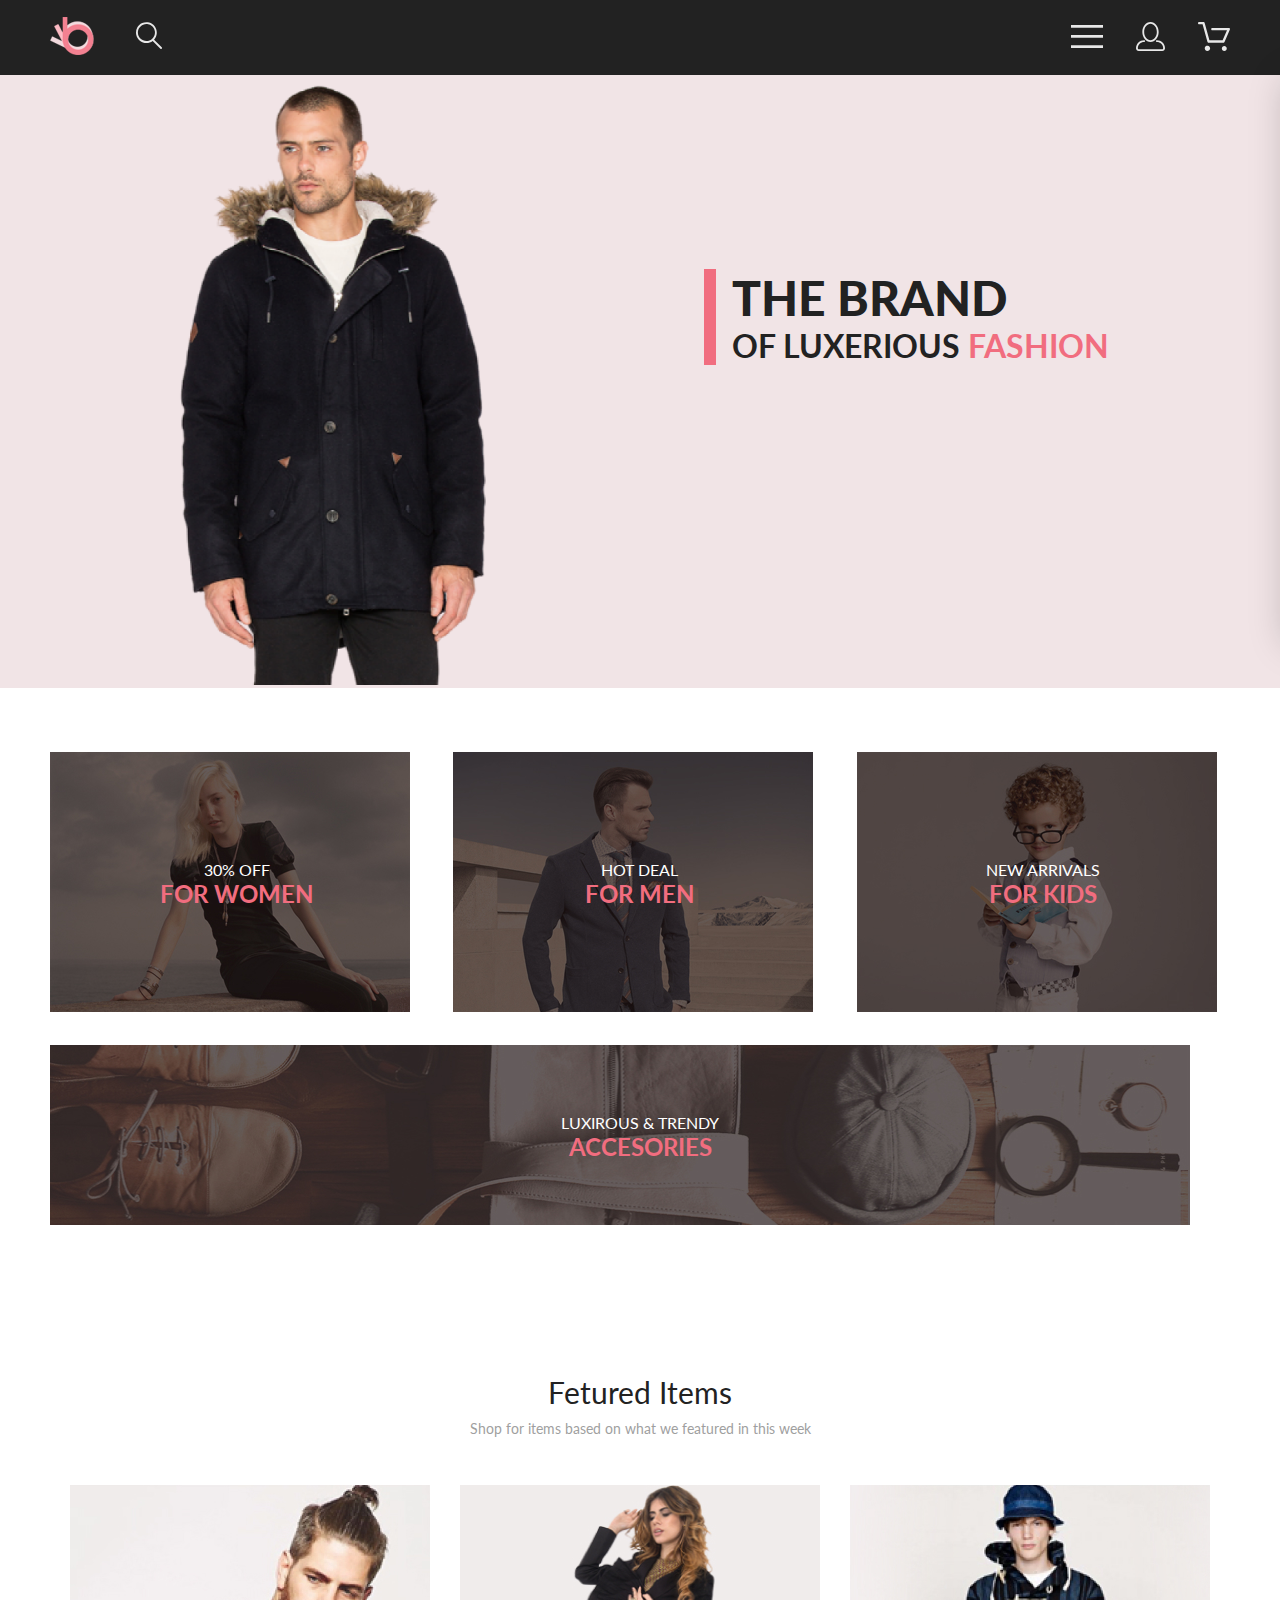
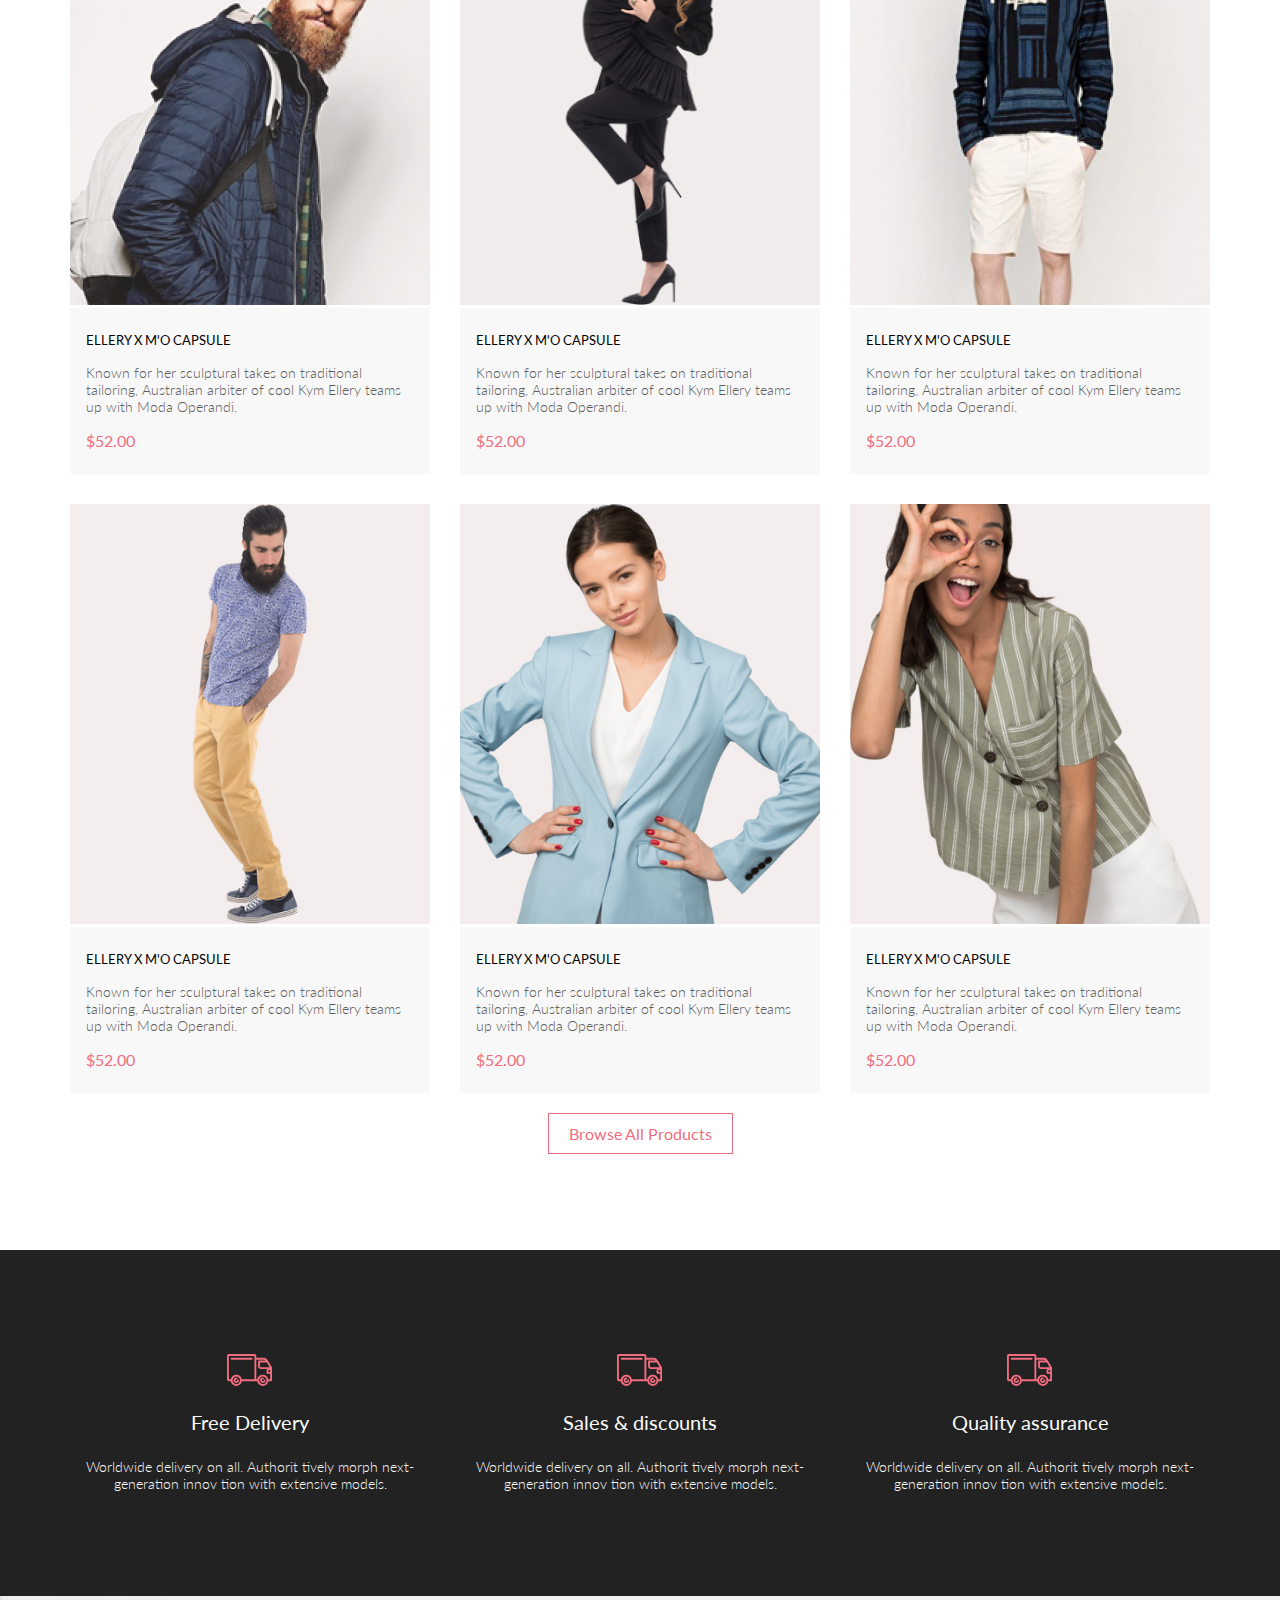
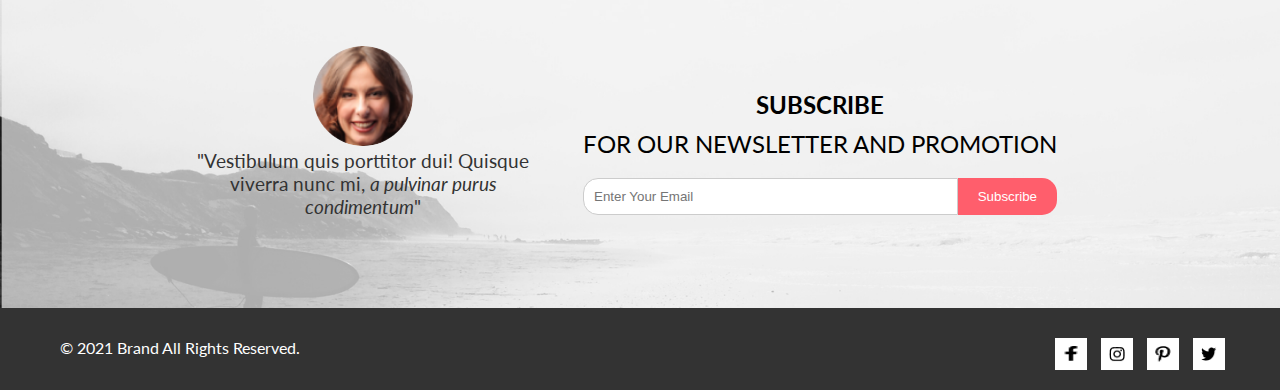
<file: index.html>
<!DOCTYPE html>
<html lang="en">

<head>
    <link rel="preconnect" href="https://fonts.googleapis.com">
    <link rel="preconnect" href="https://fonts.gstatic.com" crossorigin>
    <link href="https://fonts.googleapis.com/css2?family=Lato:wght@300;400;700;900&display=swap" rel="stylesheet">
    <meta charset="UTF-8">
    <meta http-equiv="X-UA-Compatible" content="IE=edge">
    <meta name="viewport" content="width=device-width, initial-scale=1.0">
    <title>Main</title>
    <link rel="stylesheet" href="style.css">
</head>

<body>
    <div class="top">
        <header class="header center">
            <div class="header__left">
                <a href="index.html"><img src="img/logo.png" alt="logo"></a>
                <a href="#"><img src="img/search.svg" alt="search"></a>
            </div>
            <nav class="header__right">
                <label for="header__check"><img src="img/menu.svg" alt="menu"></label>
                <a class="header__link-site" href="registration.html"><img src="img/reg.svg" alt="reg"></a>
                <a class="header__link-site" href="registration.html"><img src="img/cart.svg" alt="cart"></a>
            </nav>
            <input class="header__checkbox" id="header__check" type="checkbox">
            <div class="mobile-menu">
                <h3 class="mobile-menu__heading">MENU</h3>
                <div class="mobile-menu__box">
                    <div class="mobile-menu__item">
                        <a href="catalog.html" class="mobile-menu__title">MAN</a>
                        <ul class="mobile-menu__list">
                            <li><a class="mobile-menu__link" href="#">Accessories</a></li>
                            <li><a class="mobile-menu__link" href="#">Bags</a></li>
                            <li><a class="mobile-menu__link" href="#">Denim</a></li>
                            <li><a class="mobile-menu__link" href="#">T-Shirts</a></li>
                        </ul>
                    </div>
                    <div class="mobile-menu__item">
                        <a href="catalog.html" class="mobile-menu__title">WOMAN</a>
                        <ul class="mobile-menu__list">
                            <li><a class="mobile-menu__link" href="">Accessories</a></li>
                            <li><a class="mobile-menu__link" href="">Bags</a></li>
                            <li><a class="mobile-menu__link" href="">Denim</a></li>
                            <li><a class="mobile-menu__link" href="">T-Shirts</a></li>
                        </ul>
                    </div>
                    <div class="mobile-menu__item">
                        <a href="catalog.html" class="mobile-menu__title">KIDS</a>
                        <ul class="mobile-menu__list">
                            <li><a class="mobile-menu__link" href="">Accessories</a></li>
                            <li><a class="mobile-menu__link" href="">Bags</a></li>
                            <li><a class="mobile-menu__link" href="">Denim</a></li>
                            <li><a class="mobile-menu__link" href="">T-Shirts</a></li>
                        </ul>
                    </div>
                </div>
            </div>
        </header>
        <section class="promo">
            <div class="promo__img">
                <img src="img/promo.png" alt="photo promo">
            </div>
            <div class="promo__content">
                <div class="promo__info">
                    <h1 class="promo__title">THE BRAND</h1>
                    <h2 class="promo__heading">OF LUXERIOUS <span>FASHION</span></h2>
                </div>
            </div>
        </section>
        <section class="sale center">
            <div class="sale__item">
                <img src="img/si1.jpg" alt="sale image">
                <div class="sale__content">
                    <p class="sale__text">30% OFF</p>
                    <h3 class="sale__heading">FOR WOMEN</h3>
                </div>
            </div>
            <div class="sale__item">
                <img src="img/si2.jpg" alt="sale image">
                <div class="sale__content">
                    <p class="sale__text">HOT DEAL</p>
                    <h3 class="sale__heading">FOR MEN</h3>
                </div>
            </div>
            <div class="sale__item">
                <img src="img/si3.jpg" alt="sale image">
                <div class="sale__content">
                    <p class="sale__text">NEW ARRIVALS</p>
                    <h3 class="sale__heading">FOR KIDS</h3>
                </div>
            </div>
            <div class="sale__item sale__item_big">
                <img src="img/sibig.jpg" alt="sale image">
                <div class="sale__content">
                    <p class="sale__text">LUXIROUS & TRENDY</p>
                    <h3 class="sale__heading">ACCESORIES</h3>
                </div>
            </div>
        </section>
        <section class="product-box center">
            <h2 class="product-box__heading">Fetured Items</h2>
            <p class="product-box__text">Shop for items based on what we featured in this week</p>
            <div class="product-box__content">
                <div class="product">
                    <img class="product__img" src="img/product1.jpg" alt="">
                    <div class="product__content">
                        <a href="product.html" class="product__heading">ELLERY X M'O CAPSULE</a>
                        <p class="product__text">Known for her sculptural takes on traditional tailoring, Australian
                            arbiter
                            of cool Kym Ellery teams up with Moda Operandi.</p>
                        <p class="product__price">$52.00</p>
                    </div>
                    <a href="#" class="product__add">Add to Cart</a>
                </div>
                <div class="product">
                    <img class="product__img" src="img/product2.jpg" alt="">
                    <div class="product__content">
                        <a href="product.html" class="product__heading">ELLERY X M'O CAPSULE</a>
                        <p class="product__text">Known for her sculptural takes on traditional tailoring, Australian
                            arbiter
                            of cool Kym Ellery teams up with Moda Operandi.</p>
                        <p class="product__price">$52.00</p>
                    </div>
                    <a href="#" class="product__add">Add to Cart</a>
                </div>
                <div class="product">
                    <img class="product__img" src="img/product3.jpg" alt="">
                    <div class="product__content">
                        <a href="product.html" class="product__heading">ELLERY X M'O CAPSULE</a>
                        <p class="product__text">Known for her sculptural takes on traditional tailoring, Australian
                            arbiter
                            of cool Kym Ellery teams up with Moda Operandi.</p>
                        <p class="product__price">$52.00</p>
                    </div>
                    <a href="#" class="product__add">Add to Cart</a>
                </div>
                <div class="product">
                    <img class="product__img" src="img/product4.jpg" alt="">
                    <div class="product__content">
                        <a href="product.html" class="product__heading">ELLERY X M'O CAPSULE</a>
                        <p class="product__text">Known for her sculptural takes on traditional tailoring, Australian
                            arbiter
                            of cool Kym Ellery teams up with Moda Operandi.</p>
                        <p class="product__price">$52.00</p>
                    </div>
                    <a href="#" class="product__add">
                        Add to Cart</a>
                </div>
                <div class="product">
                    <img class="product__img" src="img/product5.jpg" alt="">
                    <div class="product__content">
                        <a href="product.html" class="product__heading">ELLERY X M'O CAPSULE</a>
                        <p class="product__text">Known for her sculptural takes on traditional tailoring, Australian
                            arbiter
                            of cool Kym Ellery teams up with Moda Operandi.</p>
                        <p class="product__price">$52.00</p>
                    </div>
                    <a href="#" class="product__add">Add to Cart</a>
                </div>
                <div class="product">
                    <img class="product__img" src="img/product6.jpg" alt="">
                    <div class="product__content">
                        <a href="product.html" class="product__heading">ELLERY X M'O CAPSULE</a>
                        <p class="product__text">Known for her sculptural takes on traditional tailoring, Australian
                            arbiter
                            of cool Kym Ellery teams up with Moda Operandi.</p>
                        <p class="product__price">$52.00</p>
                    </div>
                    <a href="#" class="product__add">Add to Cart</a>
                </div>
            </div>
            <div class="all_product_button">
                <a href="#">Browse All Products</a>
            </div>
        </section>
        <div class="advantages center">
            <article class="advantages__item">
                <img class="advantages__img" src="img/advantages-img.svg" alt="">
                <h3 class="advantages__heading">Free Delivery</h3>
                <p class="advantages__text">
                    Worldwide delivery on all. Authorit tively morph next-generation innov tion with extensive models.
                </p>
            </article>
            <article class="advantages__item">
                <img class="advantages__img" src="img/advantages-img.svg" alt="">
                <h3 class="advantages__heading">Sales & discounts</h3>
                <p class="advantages__text">
                    Worldwide delivery on all. Authorit tively morph next-generation innov tion with extensive models.
                </p>
            </article>
            <article class="advantages__item">
                <img class="advantages__img" src="img/advantages-img.svg" alt="">
                <h3 class="advantages__heading">Quality assurance</h3>
                <p class="advantages__text">
                    Worldwide delivery on all. Authorit tively morph next-generation innov tion with extensive models.
                </p>
            </article>
        </div>
        <div class="sub_container center">
            <div class="testimonial">
                <img src="img/Intersect.png" alt="User Image">
                <p>"Vestibulum quis porttitor dui! Quisque viverra nunc mi, <em>a pulvinar purus condimentum</em>"</p>
            </div>
            <div class="subscribe">
                <h2>SUBSCRIBE</h2>
                <p>FOR OUR NEWSLETTER AND PROMOTION</p>
                <form>
                    <input type="email" placeholder="Enter Your Email">
                    <button type="submit">Subscribe</button>
                </form>
            </div>
        </div>
        <footer class="center">
            <p>© 2021 Brand All Rights Reserved.</p>
            <div class="social-icons">
                <a href="#"><div class="social-icons-container"><img src="img/facebook-f-brands.png" alt="Facebook"/></div></a>
                <a href="#"><div class="social-icons-container twt"><img src="img/instagram-brands.png" alt="Instagram"/></div></a>
                <a href="#"><div class="social-icons-container"><img src="img/pinterest-p-brands.png" alt="Pinterest"/></div></a>
                <a href="#"><div class="social-icons-container"><img src="img/twitter-brands.png" alt="Twitter"/></div></a>
            </div>
        </footer>
    </div>
</body>

</html>
</file>
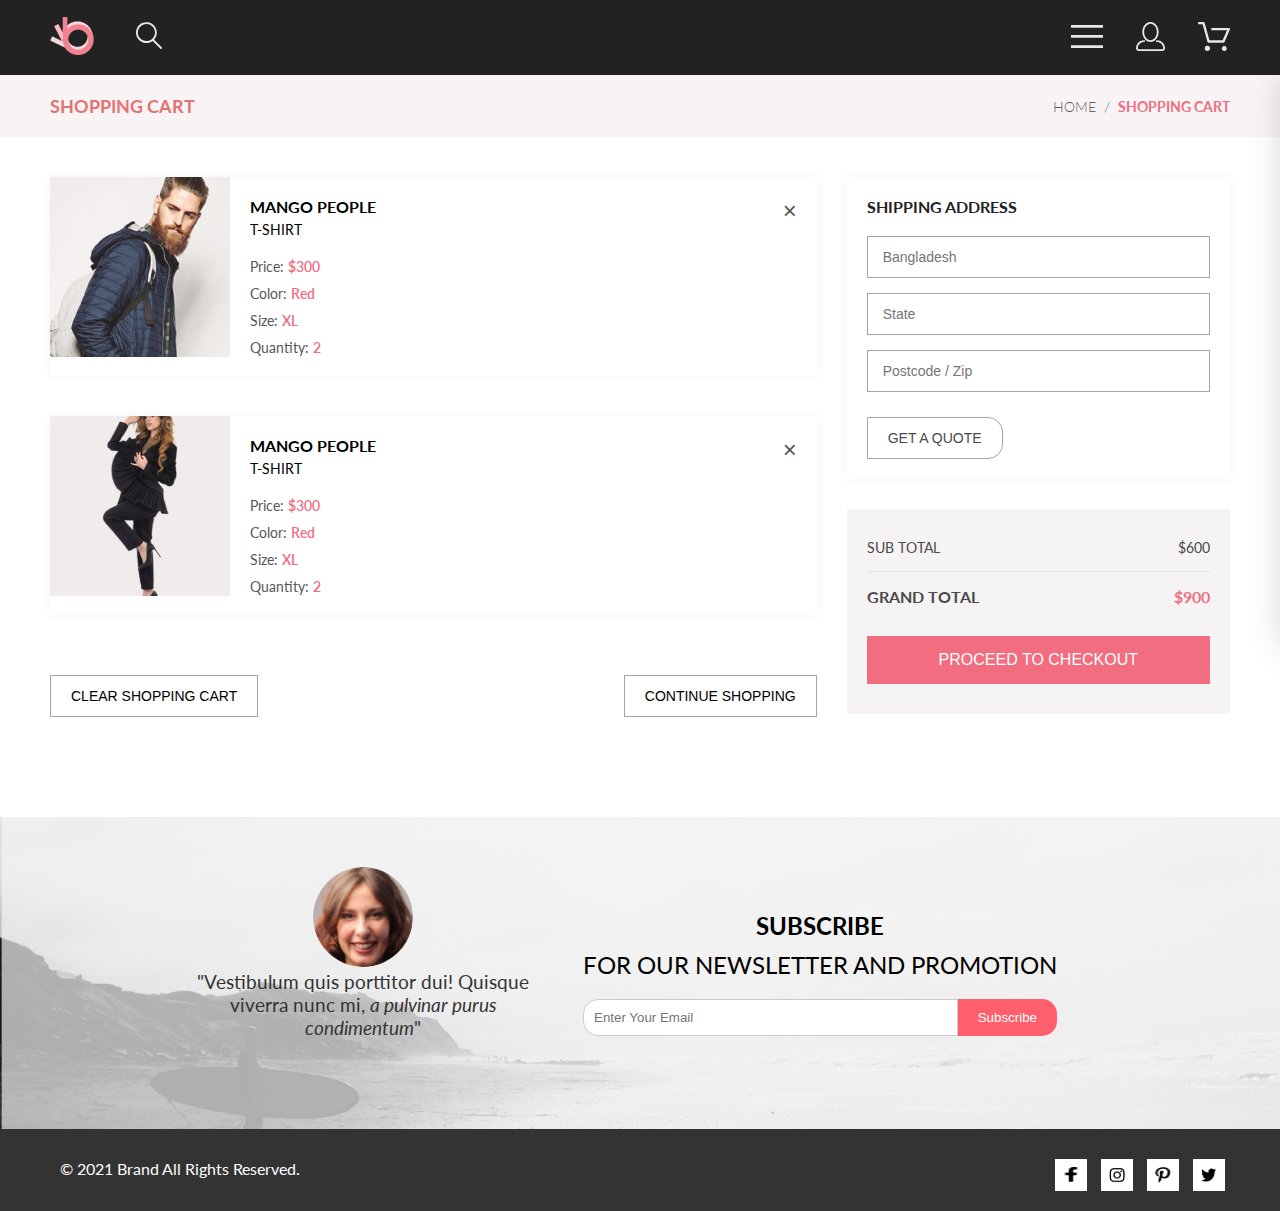
<file: cart.html>
<!DOCTYPE html>
<html lang="en">

<head>
    <link rel="preconnect" href="https://fonts.googleapis.com">
    <link rel="preconnect" href="https://fonts.gstatic.com" crossorigin>
    <link href="https://fonts.googleapis.com/css2?family=Lato:wght@300;400;700;900&display=swap" rel="stylesheet">
    <meta charset="UTF-8">
    <meta http-equiv="X-UA-Compatible" content="IE=edge">
    <meta name="viewport" content="width=device-width, initial-scale=1.0">
    <title>SHOPPING CART</title>
    <link rel="stylesheet" href="style.css">
</head>

<body>
<div class="top">
    <header class="header center">
        <div class="header__left">
            <a href="index.html"><img src="img/logo.png" alt="logo"></a>
            <a href="#"><img src="img/search.svg" alt="search"></a>
        </div>
        <nav class="header__right">
            <label for="header__check"><img src="img/menu.svg" alt="menu"></label>
            <a class="header__link-site" href="registration.html"><img src="img/reg.svg" alt="reg"></a>
            <a class="header__link-site" href="registration.html"><img src="img/cart.svg" alt="cart"></a>
        </nav>
        <input class="header__checkbox" id="header__check" type="checkbox">
        <div class="mobile-menu">
            <h3 class="mobile-menu__heading">MENU</h3>
            <div class="mobile-menu__box">
                <div class="mobile-menu__item">
                    <a href="catalog.html" class="mobile-menu__title">MAN</a>
                    <ul class="mobile-menu__list">
                        <li><a class="mobile-menu__link" href="#">Accessories</a></li>
                        <li><a class="mobile-menu__link" href="#">Bags</a></li>
                        <li><a class="mobile-menu__link" href="#">Denim</a></li>
                        <li><a class="mobile-menu__link" href="#">T-Shirts</a></li>
                    </ul>
                </div>
                <div class="mobile-menu__item">
                    <a href="catalog.html" class="mobile-menu__title">WOMAN</a>
                    <ul class="mobile-menu__list">
                        <li><a class="mobile-menu__link" href="">Accessories</a></li>
                        <li><a class="mobile-menu__link" href="">Bags</a></li>
                        <li><a class="mobile-menu__link" href="">Denim</a></li>
                        <li><a class="mobile-menu__link" href="">T-Shirts</a></li>
                    </ul>
                </div>
                <div class="mobile-menu__item">
                    <a href="catalog.html" class="mobile-menu__title">KIDS</a>
                    <ul class="mobile-menu__list">
                        <li><a class="mobile-menu__link" href="">Accessories</a></li>
                        <li><a class="mobile-menu__link" href="">Bags</a></li>
                        <li><a class="mobile-menu__link" href="">Denim</a></li>
                        <li><a class="mobile-menu__link" href="">T-Shirts</a></li>
                    </ul>
                </div>
            </div>
        </div>
    </header>
    <section class="breadcrumb center">
        <div class="breadcrumb-title">SHOPPING CART</div>
        <div class="breadcrumb__box-link">
            <a href="#" class="breadcrumb__link">HOME</a>
            <a href="#" class="breadcrumb__link">SHOPPING CART</a>
        </div>
    </section>

    <section class="cart-container center">
        <div class="cart-items">
            <div class="cart-item">
                <div class="cart-item-image">
                    <img src="img/product1.jpg" alt="MANGO PEOPLE T-SHIRT">
                </div>
                <div class="cart-item-details">
                    <div class="cart-item-header">
                        <div class="cart-item-title">
                            <h2 class="cart-item-brand">MANGO PEOPLE</h2>
                            <p class="cart-item-name">T-SHIRT</p>
                        </div>
                        <button class="cart-item-remove">×</button>
                    </div>
                    <div class="cart-item-info">
                        <p class="cart-item-price">Price: <span>$300</span></p>
                        <p class="cart-item-color">Color: <span>Red</span></p>
                        <p class="cart-item-size">Size: <span>XL</span></p>
                        <p class="cart-item-quantity">Quantity: <span>2</span></p>
                    </div>
                </div>
            </div>
            <div class="cart-item">
                <div class="cart-item-image">
                    <img src="img/product2.jpg" alt="MANGO PEOPLE T-SHIRT">
                </div>
                <div class="cart-item-details">
                    <div class="cart-item-header">
                        <div class="cart-item-title">
                            <h2 class="cart-item-brand">MANGO PEOPLE</h2>
                            <p class="cart-item-name">T-SHIRT</p>
                        </div>
                        <button class="cart-item-remove">×</button>
                    </div>
                    <div class="cart-item-info">
                        <p class="cart-item-price">Price: <span>$300</span></p>
                        <p class="cart-item-color">Color: <span>Red</span></p>
                        <p class="cart-item-size">Size: <span>XL</span></p>
                        <p class="cart-item-quantity">Quantity: <span>2</span></p>
                    </div>
                </div>
            </div>
            <div class="cart-buttons">
                <button class="cart-clear">CLEAR SHOPPING CART</button>
                <button class="cart-continue">CONTINUE SHOPPING</button>
            </div>
        </div>
        <div class="cart-sidebar">
            <div class="shipping-address">
                <h3>SHIPPING ADDRESS</h3>
                <form>
                    <input type="text" placeholder="Bangladesh">
                    <input type="text" placeholder="State">
                    <input type="text" placeholder="Postcode / Zip">
                    <button type="button" class="get-quote-btn">GET A QUOTE</button>
                </form>
            </div>
            <div class="cart-total-box">
                <div class="subtotal">SUB TOTAL <span>$600</span></div>
                <div class="grand-total">GRAND TOTAL <span>$900</span></div>
                <button class="checkout-btn">PROCEED TO CHECKOUT</button>
            </div>
        </div>
    </section>

    <div class="sub_container center">
        <div class="testimonial">
            <img src="img/Intersect.png" alt="User Image">
            <p>"Vestibulum quis porttitor dui! Quisque viverra nunc mi, <em>a pulvinar purus condimentum</em>"</p>
        </div>
        <div class="subscribe">
            <h2>SUBSCRIBE</h2>
            <p>FOR OUR NEWSLETTER AND PROMOTION</p>
            <form>
                <input type="email" placeholder="Enter Your Email">
                <button type="submit">Subscribe</button>
            </form>
        </div>
    </div>
    <footer class="center">
        <p>© 2021 Brand All Rights Reserved.</p>
        <div class="social-icons">
            <a href="#"><div class="social-icons-container"><img src="img/facebook-f-brands.png" alt="Facebook"/></div></a>
            <a href="#"><div class="social-icons-container twt"><img src="img/instagram-brands.png" alt="Instagram"/></div></a>
            <a href="#"><div class="social-icons-container"><img src="img/pinterest-p-brands.png" alt="Pinterest"/></div></a>
            <a href="#"><div class="social-icons-container"><img src="img/twitter-brands.png" alt="Twitter"/></div></a>
        </div>
    </footer>
</div>
</body>

</html>
</file>
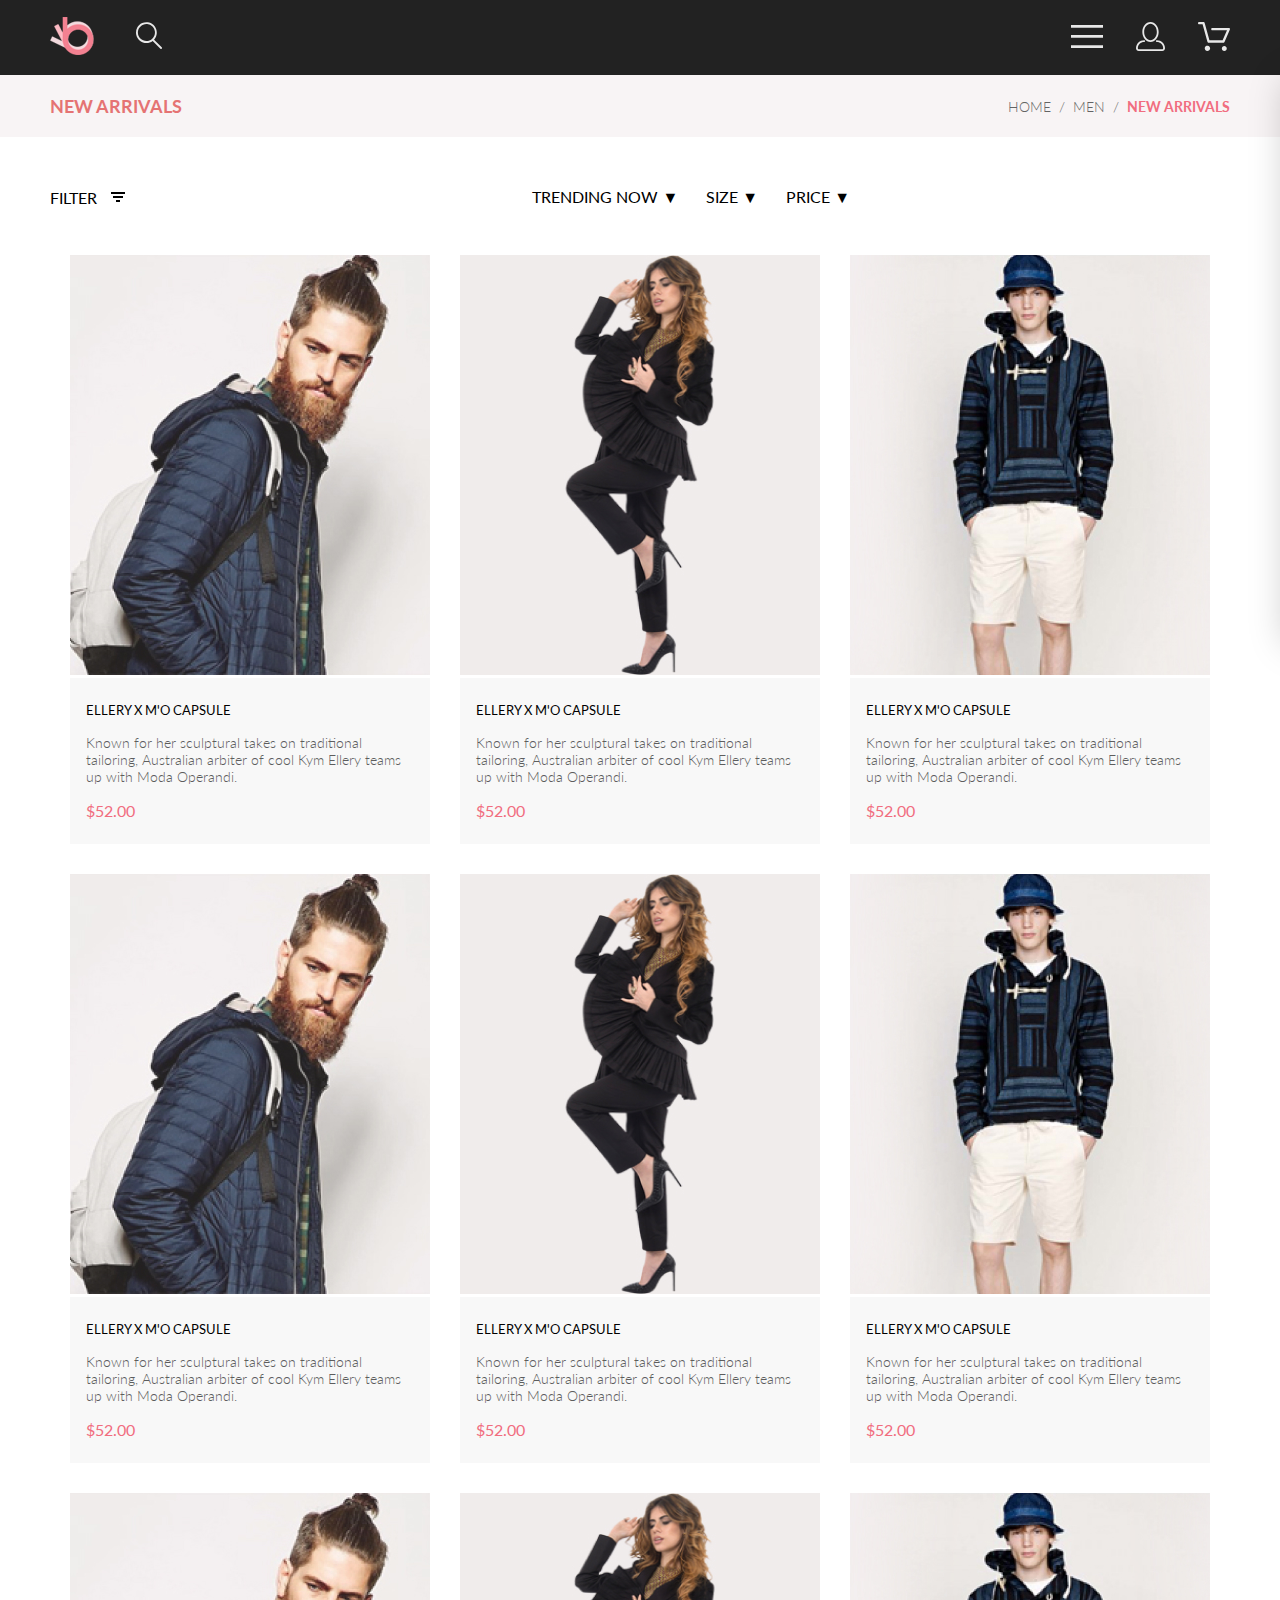
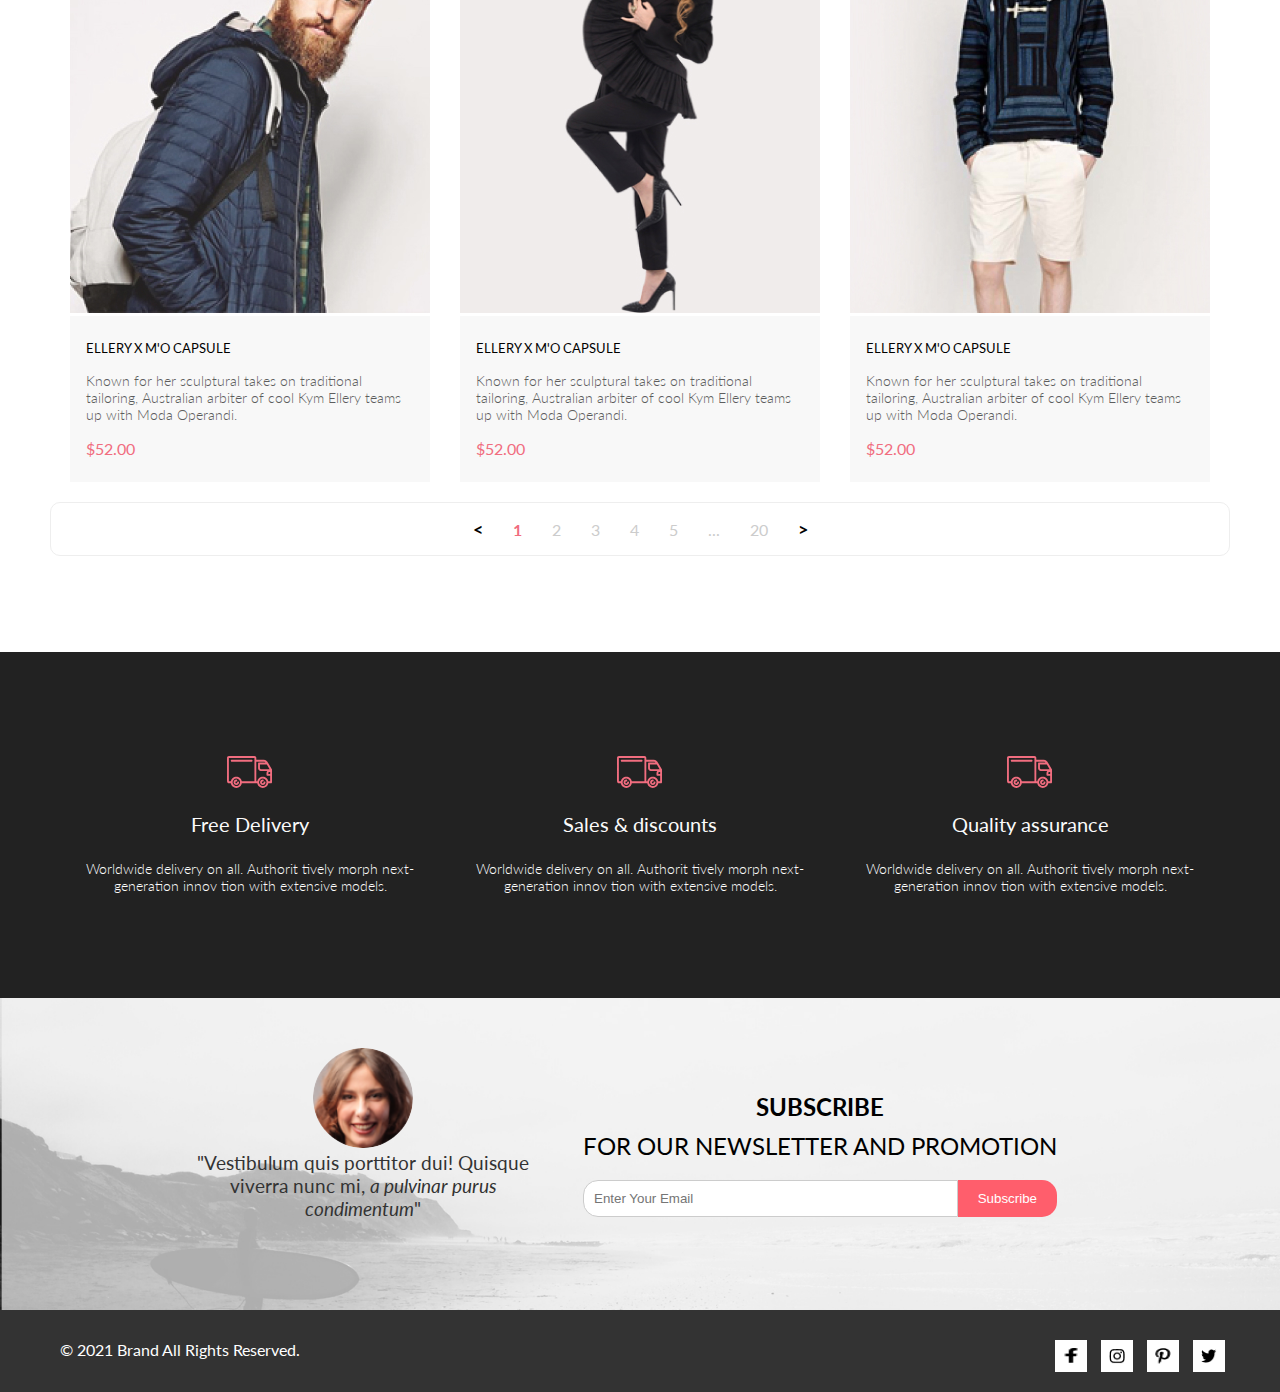
<file: catalog.html>
<!DOCTYPE html>
<html lang="en">

<head>
    <link rel="preconnect" href="https://fonts.googleapis.com">
    <link rel="preconnect" href="https://fonts.gstatic.com" crossorigin>
    <link href="https://fonts.googleapis.com/css2?family=Lato:wght@300;400;700;900&display=swap" rel="stylesheet">
    <meta charset="UTF-8">
    <meta http-equiv="X-UA-Compatible" content="IE=edge">
    <meta name="viewport" content="width=device-width, initial-scale=1.0">
    <title>Catalog</title>
    <link rel="stylesheet" href="style.css">
</head>

<body>
<div class="top">
    <header class="header center">
        <div class="header__left">
            <a href="index.html"><img src="img/logo.png" alt="logo"></a>
            <a href="#"><img src="img/search.svg" alt="search"></a>
        </div>
        <nav class="header__right">
            <label for="header__check"><img src="img/menu.svg" alt="menu"></label>
            <a class="header__link-site" href="registration.html"><img src="img/reg.svg" alt="reg"></a>
            <a class="header__link-site" href="registration.html"><img src="img/cart.svg" alt="cart"></a>
        </nav>
        <input class="header__checkbox" id="header__check" type="checkbox">
        <div class="mobile-menu">
            <h3 class="mobile-menu__heading">MENU</h3>
            <div class="mobile-menu__box">
                <div class="mobile-menu__item">
                    <a href="catalog.html" class="mobile-menu__title">MAN</a>
                    <ul class="mobile-menu__list">
                        <li><a class="mobile-menu__link" href="#">Accessories</a></li>
                        <li><a class="mobile-menu__link" href="#">Bags</a></li>
                        <li><a class="mobile-menu__link" href="#">Denim</a></li>
                        <li><a class="mobile-menu__link" href="#">T-Shirts</a></li>
                    </ul>
                </div>
                <div class="mobile-menu__item">
                    <a href="catalog.html" class="mobile-menu__title">WOMAN</a>
                    <ul class="mobile-menu__list">
                        <li><a class="mobile-menu__link" href="">Accessories</a></li>
                        <li><a class="mobile-menu__link" href="">Bags</a></li>
                        <li><a class="mobile-menu__link" href="">Denim</a></li>
                        <li><a class="mobile-menu__link" href="">T-Shirts</a></li>
                    </ul>
                </div>
                <div class="mobile-menu__item">
                    <a href="catalog.html" class="mobile-menu__title">KIDS</a>
                    <ul class="mobile-menu__list">
                        <li><a class="mobile-menu__link" href="">Accessories</a></li>
                        <li><a class="mobile-menu__link" href="">Bags</a></li>
                        <li><a class="mobile-menu__link" href="">Denim</a></li>
                        <li><a class="mobile-menu__link" href="">T-Shirts</a></li>
                    </ul>
                </div>
            </div>
        </div>
    </header>
    <section class="breadcrumb center">
        <div class="breadcrumb-title">NEW ARRIVALS</div>
        <div class="breadcrumb__box-link">
            <a href="/index.html" class="breadcrumb__link">HOME</a>
            <a href="#" class="breadcrumb__link">MEN</a>
            <a href="#" class="breadcrumb__link">NEW ARRIVALS</a>
        </div>
    </section>
    <section class="product-box center">
        <section class="filter-box">
            <!-- Кнопка FILTER -->
            <details class="filter">
                <summary class="filter__summary">
                    <span>FILTER</span>
                    <svg class="filter__img" width="20" height="20" viewBox="0 0 20 20" fill="none">
                        <path d="M3 6H17M5 10H15M8 14H12" stroke="black" stroke-width="2"/>
                    </svg>
                </summary>
                <div class="filter__box">
                    <details class="filter__category">
                        <summary class="filter__category-summary">Category 1</summary>
                        <div class="filter__content">
                            <label><input type="checkbox"> Option 1</label>
                            <label><input type="checkbox"> Option 2</label>
                        </div>
                    </details>
                    <details class="filter__category">
                        <summary class="filter__category-summary">Category 2</summary>
                        <div class="filter__content">
                            <label><input type="checkbox"> Option A</label>
                            <label><input type="checkbox"> Option B</label>
                        </div>
                    </details>
                </div>
            </details>

            <!-- Сортировка TRENDING NOW, SIZE, PRICE -->
            <div class="filter-sort">
                <div class="sort">
                    <details class="sort__details">
                        <summary class="sort__summary">TRENDING NOW ▼</summary>
                        <div class="sort__content">
                            <a href="#" class="filter__link">New</a>
                            <a href="#" class="filter__link">Popular</a>
                        </div>
                    </details>
                    <details class="sort__details">
                        <summary class="sort__summary">SIZE ▼</summary>
                        <div class="sort__content">
                            <a href="#" class="filter__link">S</a>
                            <a href="#" class="filter__link">M</a>
                            <a href="#" class="filter__link">L</a>
                        </div>
                    </details>
                    <details class="sort__details">
                        <summary class="sort__summary">PRICE ▼</summary>
                        <div class="sort__content">
                            <a href="#" class="filter__link">Low to High</a>
                            <a href="#" class="filter__link">High to Low</a>
                        </div>
                    </details>
                </div>
            </div>
        </section>
            <div class="product-box__content">
            <div class="product">
                <img class="product__img" src="img/product1.jpg" alt="">
                <div class="product__content">
                    <a href="product.html" class="product__heading">ELLERY X M'O CAPSULE</a>
                    <p class="product__text">Known for her sculptural takes on traditional tailoring, Australian
                        arbiter
                        of cool Kym Ellery teams up with Moda Operandi.</p>
                    <p class="product__price">$52.00</p>
                </div>
                <a href="#" class="product__add">Add to Cart</a>
            </div>
            <div class="product">
                <img class="product__img" src="img/product2.jpg" alt="">
                <div class="product__content">
                    <a href="product.html" class="product__heading">ELLERY X M'O CAPSULE</a>
                    <p class="product__text">Known for her sculptural takes on traditional tailoring, Australian
                        arbiter
                        of cool Kym Ellery teams up with Moda Operandi.</p>
                    <p class="product__price">$52.00</p>
                </div>
                <a href="#" class="product__add">Add to Cart</a>
            </div>
            <div class="product">
                <img class="product__img" src="img/product3.jpg" alt="">
                <div class="product__content">
                    <a href="product.html" class="product__heading">ELLERY X M'O CAPSULE</a>
                    <p class="product__text">Known for her sculptural takes on traditional tailoring, Australian
                        arbiter
                        of cool Kym Ellery teams up with Moda Operandi.</p>
                    <p class="product__price">$52.00</p>
                </div>
                <a href="#" class="product__add">Add to Cart</a>
            </div>
                <div class="product">
                    <img class="product__img" src="img/product1.jpg" alt="">
                    <div class="product__content">
                        <a href="product.html" class="product__heading">ELLERY X M'O CAPSULE</a>
                        <p class="product__text">Known for her sculptural takes on traditional tailoring, Australian
                            arbiter
                            of cool Kym Ellery teams up with Moda Operandi.</p>
                        <p class="product__price">$52.00</p>
                    </div>
                    <a href="#" class="product__add">Add to Cart</a>
                </div>
                <div class="product">
                    <img class="product__img" src="img/product2.jpg" alt="">
                    <div class="product__content">
                        <a href="product.html" class="product__heading">ELLERY X M'O CAPSULE</a>
                        <p class="product__text">Known for her sculptural takes on traditional tailoring, Australian
                            arbiter
                            of cool Kym Ellery teams up with Moda Operandi.</p>
                        <p class="product__price">$52.00</p>
                    </div>
                    <a href="#" class="product__add">Add to Cart</a>
                </div>
                <div class="product">
                    <img class="product__img" src="img/product3.jpg" alt="">
                    <div class="product__content">
                        <a href="product.html" class="product__heading">ELLERY X M'O CAPSULE</a>
                        <p class="product__text">Known for her sculptural takes on traditional tailoring, Australian
                            arbiter
                            of cool Kym Ellery teams up with Moda Operandi.</p>
                        <p class="product__price">$52.00</p>
                    </div>
                    <a href="#" class="product__add">Add to Cart</a>
                </div>
                <div class="product">
                    <img class="product__img" src="img/product1.jpg" alt="">
                    <div class="product__content">
                        <a href="product.html" class="product__heading">ELLERY X M'O CAPSULE</a>
                        <p class="product__text">Known for her sculptural takes on traditional tailoring, Australian
                            arbiter
                            of cool Kym Ellery teams up with Moda Operandi.</p>
                        <p class="product__price">$52.00</p>
                    </div>
                    <a href="#" class="product__add">Add to Cart</a>
                </div>
                <div class="product">
                    <img class="product__img" src="img/product2.jpg" alt="">
                    <div class="product__content">
                        <a href="product.html" class="product__heading">ELLERY X M'O CAPSULE</a>
                        <p class="product__text">Known for her sculptural takes on traditional tailoring, Australian
                            arbiter
                            of cool Kym Ellery teams up with Moda Operandi.</p>
                        <p class="product__price">$52.00</p>
                    </div>
                    <a href="#" class="product__add">Add to Cart</a>
                </div>
                <div class="product">
                    <img class="product__img" src="img/product3.jpg" alt="">
                    <div class="product__content">
                        <a href="product.html" class="product__heading">ELLERY X M'O CAPSULE</a>
                        <p class="product__text">Known for her sculptural takes on traditional tailoring, Australian
                            arbiter
                            of cool Kym Ellery teams up with Moda Operandi.</p>
                        <p class="product__price">$52.00</p>
                    </div>
                    <a href="#" class="product__add">Add to Cart</a>
                </div>
        </div>
        <div class="pagination">
            <a href="#" class="prev">&lt;</a>
            <a href="#" class="active">1</a>
            <a href="#">2</a>
            <a href="#">3</a>
            <a href="#">4</a>
            <a href="#">5</a>
            <span class="dots">...</span>
            <a href="#">20</a>
            <a href="#" class="next">&gt;</a>
        </div>

    </section>
    <div class="advantages center">
        <article class="advantages__item">
            <img class="advantages__img" src="img/advantages-img.svg" alt="">
            <h3 class="advantages__heading">Free Delivery</h3>
            <p class="advantages__text">
                Worldwide delivery on all. Authorit tively morph next-generation innov tion with extensive models.
            </p>
        </article>
        <article class="advantages__item">
            <img class="advantages__img" src="img/advantages-img.svg" alt="">
            <h3 class="advantages__heading">Sales & discounts</h3>
            <p class="advantages__text">
                Worldwide delivery on all. Authorit tively morph next-generation innov tion with extensive models.
            </p>
        </article>
        <article class="advantages__item">
            <img class="advantages__img" src="img/advantages-img.svg" alt="">
            <h3 class="advantages__heading">Quality assurance</h3>
            <p class="advantages__text">
                Worldwide delivery on all. Authorit tively morph next-generation innov tion with extensive models.
            </p>
        </article>
    </div>
    <div class="sub_container center">
        <div class="testimonial">
            <img src="img/Intersect.png" alt="User Image">
            <p>"Vestibulum quis porttitor dui! Quisque viverra nunc mi, <em>a pulvinar purus condimentum</em>"</p>
        </div>
        <div class="subscribe">
            <h2>SUBSCRIBE</h2>
            <p>FOR OUR NEWSLETTER AND PROMOTION</p>
            <form>
                <input type="email" placeholder="Enter Your Email">
                <button type="submit">Subscribe</button>
            </form>
        </div>
    </div>
    <footer class="center">
        <p>© 2021 Brand All Rights Reserved.</p>
        <div class="social-icons">
            <a href="#"><div class="social-icons-container"><img src="img/facebook-f-brands.png" alt="Facebook"/></div></a>
            <a href="#"><div class="social-icons-container twt"><img src="img/instagram-brands.png" alt="Instagram"/></div></a>
            <a href="#"><div class="social-icons-container"><img src="img/pinterest-p-brands.png" alt="Pinterest"/></div></a>
            <a href="#"><div class="social-icons-container"><img src="img/twitter-brands.png" alt="Twitter"/></div></a>
        </div>
    </footer>
</div>
</body>

</html>
</file>
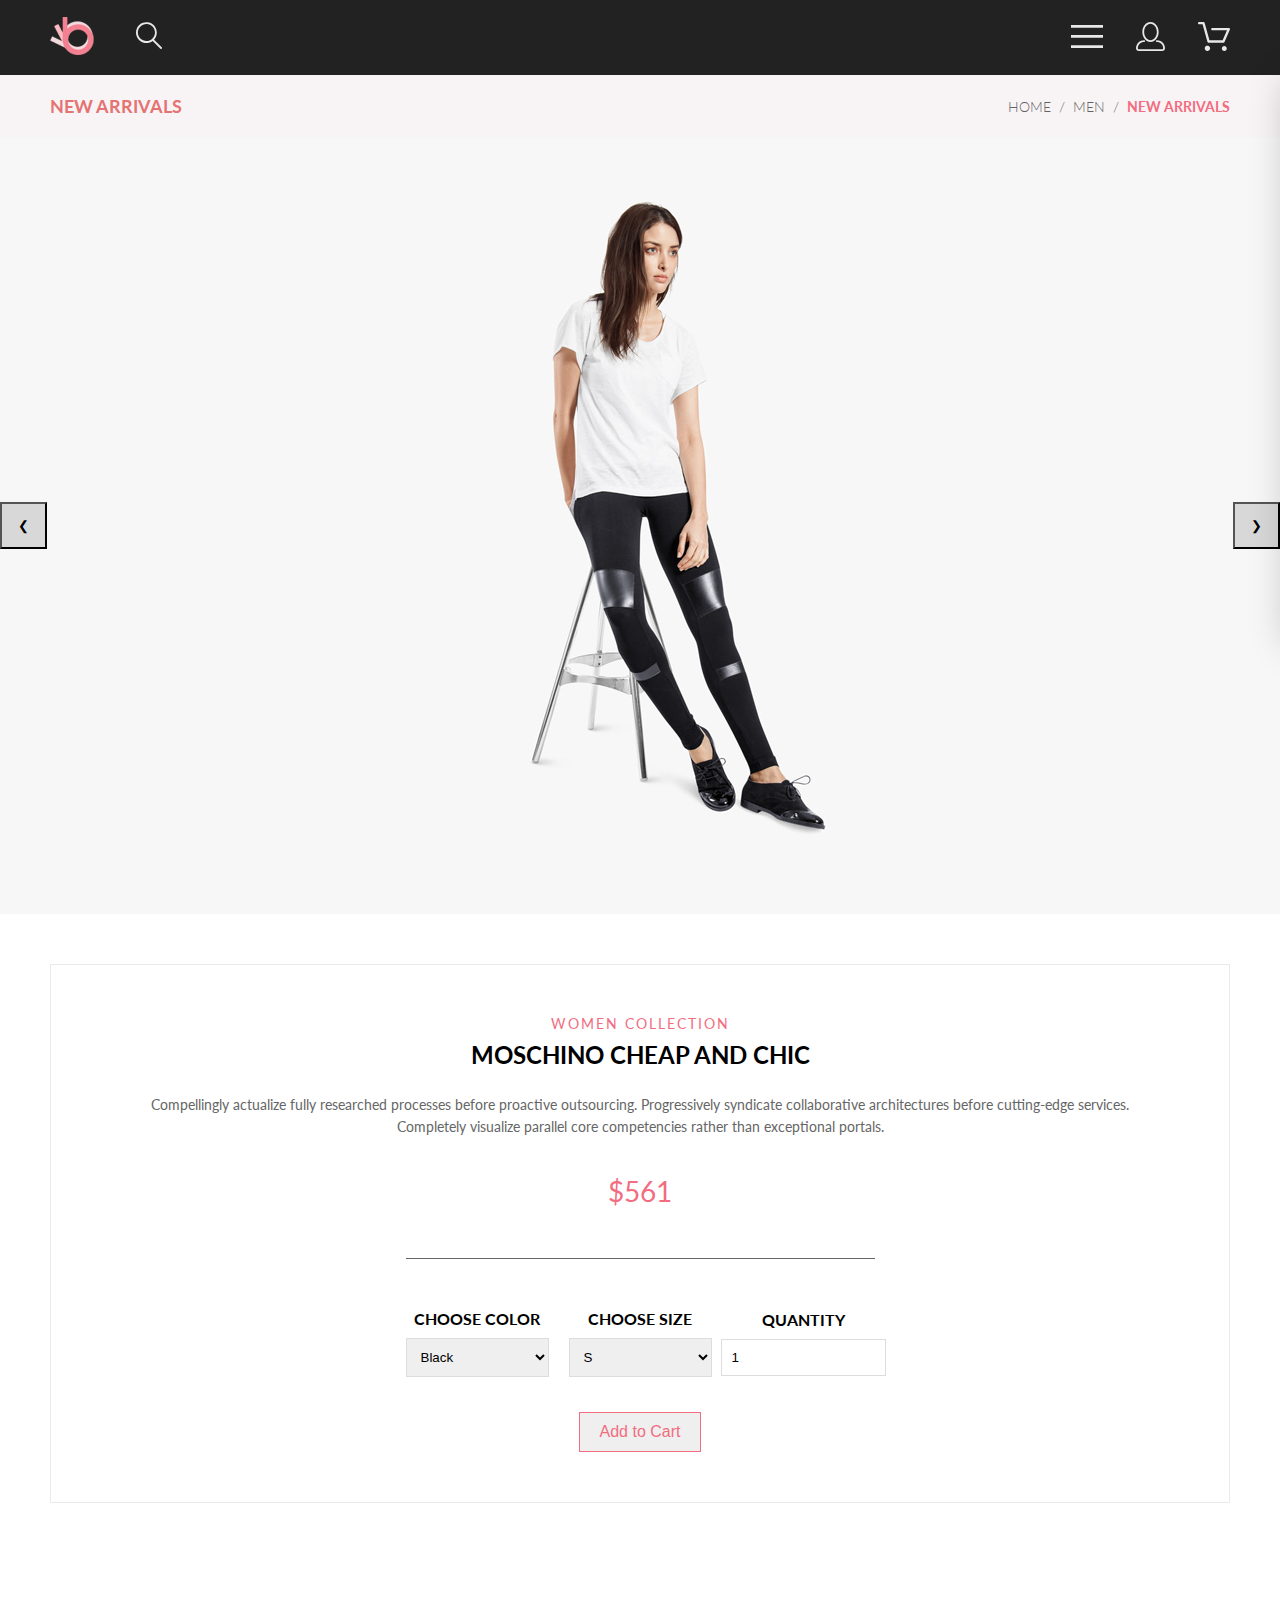
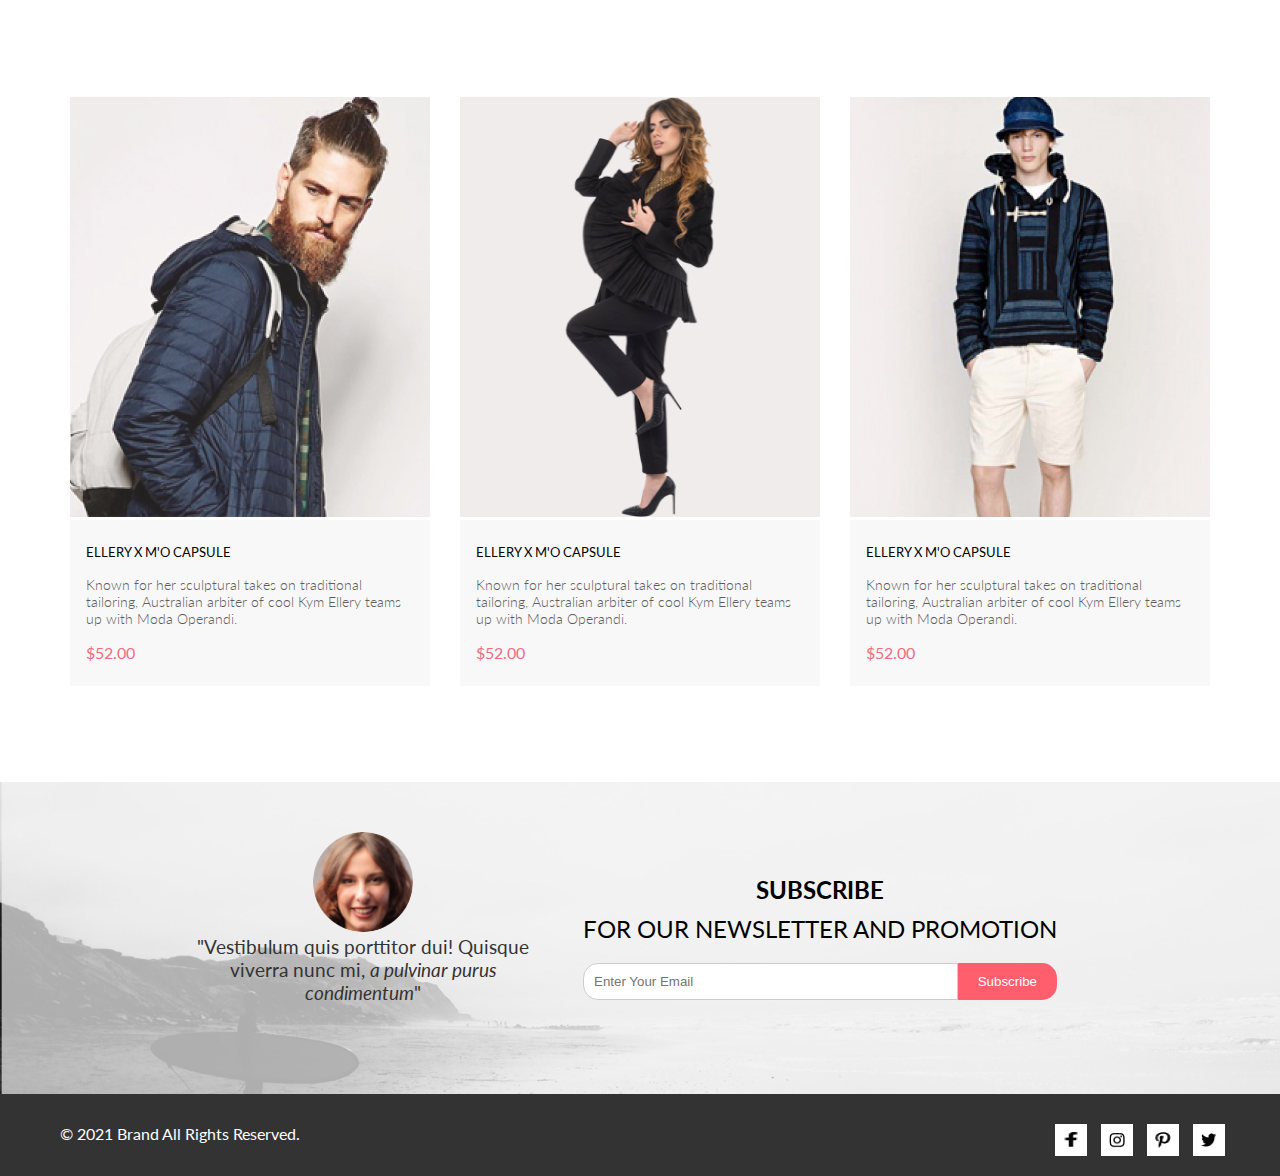
<file: product.html>
<!DOCTYPE html>
<html lang="en">

<head>
    <link rel="preconnect" href="https://fonts.googleapis.com">
    <link rel="preconnect" href="https://fonts.gstatic.com" crossorigin>
    <link href="https://fonts.googleapis.com/css2?family=Lato:wght@300;400;700;900&display=swap" rel="stylesheet">
    <meta charset="UTF-8">
    <meta http-equiv="X-UA-Compatible" content="IE=edge">
    <meta name="viewport" content="width=device-width, initial-scale=1.0">
    <title>Product</title>
    <link rel="stylesheet" href="style.css">
</head>

<body>
<div class="top">
    <header class="header center">
        <div class="header__left">
            <a href="index.html"><img src="img/logo.png" alt="logo"></a>
            <a href="#"><img src="img/search.svg" alt="search"></a>
        </div>
        <nav class="header__right">
            <label for="header__check"><img src="img/menu.svg" alt="menu"></label>
            <a class="header__link-site" href="registration.html"><img src="img/reg.svg" alt="reg"></a>
            <a class="header__link-site" href="registration.html"><img src="img/cart.svg" alt="cart"></a>
        </nav>
        <input class="header__checkbox" id="header__check" type="checkbox">
        <div class="mobile-menu">
            <h3 class="mobile-menu__heading">MENU</h3>
            <div class="mobile-menu__box">
                <div class="mobile-menu__item">
                    <a href="catalog.html" class="mobile-menu__title">MAN</a>
                    <ul class="mobile-menu__list">
                        <li><a class="mobile-menu__link" href="#">Accessories</a></li>
                        <li><a class="mobile-menu__link" href="#">Bags</a></li>
                        <li><a class="mobile-menu__link" href="#">Denim</a></li>
                        <li><a class="mobile-menu__link" href="#">T-Shirts</a></li>
                    </ul>
                </div>
                <div class="mobile-menu__item">
                    <a href="catalog.html" class="mobile-menu__title">WOMAN</a>
                    <ul class="mobile-menu__list">
                        <li><a class="mobile-menu__link" href="">Accessories</a></li>
                        <li><a class="mobile-menu__link" href="">Bags</a></li>
                        <li><a class="mobile-menu__link" href="">Denim</a></li>
                        <li><a class="mobile-menu__link" href="">T-Shirts</a></li>
                    </ul>
                </div>
                <div class="mobile-menu__item">
                    <a href="catalog.html" class="mobile-menu__title">KIDS</a>
                    <ul class="mobile-menu__list">
                        <li><a class="mobile-menu__link" href="">Accessories</a></li>
                        <li><a class="mobile-menu__link" href="">Bags</a></li>
                        <li><a class="mobile-menu__link" href="">Denim</a></li>
                        <li><a class="mobile-menu__link" href="">T-Shirts</a></li>
                    </ul>
                </div>
            </div>
        </div>
    </header>
    <section class="breadcrumb center">
        <div class="breadcrumb-title">NEW ARRIVALS</div>
        <div class="breadcrumb__box-link">
            <a href="/index.html" class="breadcrumb__link">HOME</a>
            <a href="#" class="breadcrumb__link">MEN</a>
            <a href="#" class="breadcrumb__link">NEW ARRIVALS</a>
        </div>
    </section>
    <section class="slider center">
        <button class="slider__arrow slider__arrow_left">&#10094;</button>
        <img src="img/slider.png" alt="Slider Image">
        <button class="slider__arrow slider__arrow_right">&#10095;</button>
    </section>
    <section class="product-box center">
        <div class="product-card">
        <div class="collection">WOMEN COLLECTION</div>
        <h2 class="brand">MOSCHINO CHEAP AND CHIC</h2>
        <p class="description">
            Compellingly actualize fully researched processes before proactive outsourcing. Progressively syndicate collaborative architectures before cutting-edge services. Completely visualize parallel core competencies rather than exceptional portals.
        </p>
        <div class="price">$561</div>
        <div class="option-group-box">
        <div class="option-group">
            <span class="option-label">CHOOSE COLOR</span>
            <select>
                <option>Black</option>
                <option>White</option>
                <option>Red</option>
            </select>
        </div>

        <div class="option-group">
            <span class="option-label">CHOOSE SIZE</span>
            <select>
                <option>S</option>
                <option>M</option>
                <option>L</option>
                <option>XL</option>
            </select>
        </div>

        <div class="option-group">
            <span class="option-label">QUANTITY</span>
            <input type="number" min="1" value="1">
        </div>
        </div>
        <button class="add-to-cart">Add to Cart</button>
        </div>
    </section>
    <section class="product-box center">
            <div class="product-box__content">
            <div class="product">
                <img class="product__img" src="img/product1.jpg" alt="">
                <div class="product__content">
                    <a href="product.html" class="product__heading">ELLERY X M'O CAPSULE</a>
                    <p class="product__text">Known for her sculptural takes on traditional tailoring, Australian
                        arbiter
                        of cool Kym Ellery teams up with Moda Operandi.</p>
                    <p class="product__price">$52.00</p>
                </div>
                <a href="#" class="product__add">Add to Cart</a>
            </div>
            <div class="product">
                <img class="product__img" src="img/product2.jpg" alt="">
                <div class="product__content">
                    <a href="product.html" class="product__heading">ELLERY X M'O CAPSULE</a>
                    <p class="product__text">Known for her sculptural takes on traditional tailoring, Australian
                        arbiter
                        of cool Kym Ellery teams up with Moda Operandi.</p>
                    <p class="product__price">$52.00</p>
                </div>
                <a href="#" class="product__add">Add to Cart</a>
            </div>
            <div class="product">
                <img class="product__img" src="img/product3.jpg" alt="">
                <div class="product__content">
                    <a href="product.html" class="product__heading">ELLERY X M'O CAPSULE</a>
                    <p class="product__text">Known for her sculptural takes on traditional tailoring, Australian
                        arbiter
                        of cool Kym Ellery teams up with Moda Operandi.</p>
                    <p class="product__price">$52.00</p>
                </div>
                <a href="#" class="product__add">Add to Cart</a>
            </div>
        </div>
    </section>
    <div class="sub_container center">
        <div class="testimonial">
            <img src="img/Intersect.png" alt="User Image">
            <p>"Vestibulum quis porttitor dui! Quisque viverra nunc mi, <em>a pulvinar purus condimentum</em>"</p>
        </div>
        <div class="subscribe">
            <h2>SUBSCRIBE</h2>
            <p>FOR OUR NEWSLETTER AND PROMOTION</p>
            <form>
                <input type="email" placeholder="Enter Your Email">
                <button type="submit">Subscribe</button>
            </form>
        </div>
    </div>
    <footer class="center">
        <p>© 2021 Brand All Rights Reserved.</p>
        <div class="social-icons">
            <a href="#"><div class="social-icons-container"><img src="img/facebook-f-brands.png" alt="Facebook"/></div></a>
            <a href="#"><div class="social-icons-container twt"><img src="img/instagram-brands.png" alt="Instagram"/></div></a>
            <a href="#"><div class="social-icons-container"><img src="img/pinterest-p-brands.png" alt="Pinterest"/></div></a>
            <a href="#"><div class="social-icons-container"><img src="img/twitter-brands.png" alt="Twitter"/></div></a>
        </div>
    </footer>
</div>
</body>

</html>
</file>
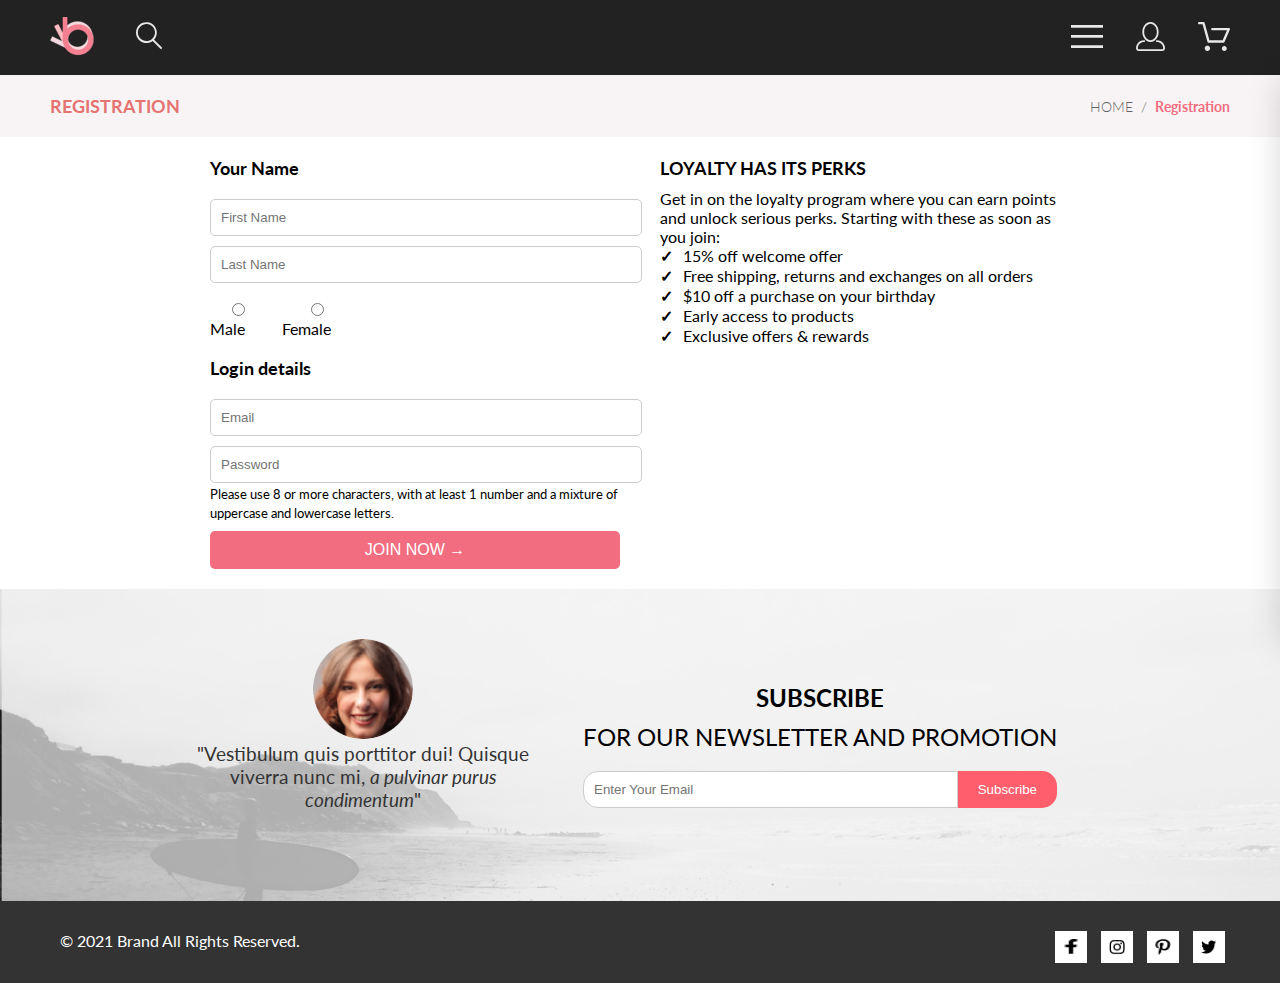
<file: registration.html>
<!DOCTYPE html>
<html lang="en">

<head>
    <link rel="preconnect" href="https://fonts.googleapis.com">
    <link rel="preconnect" href="https://fonts.gstatic.com" crossorigin>
    <link href="https://fonts.googleapis.com/css2?family=Lato:wght@300;400;700;900&display=swap" rel="stylesheet">
    <meta charset="UTF-8">
    <meta http-equiv="X-UA-Compatible" content="IE=edge">
    <meta name="viewport" content="width=device-width, initial-scale=1.0">
    <title>Registration</title>
    <link rel="stylesheet" href="style.css">
</head>

<body>
<div class="top">
    <header class="header center">
        <div class="header__left">
            <a href="index.html"><img src="img/logo.png" alt="logo"></a>
            <a href="#"><img src="img/search.svg" alt="search"></a>
        </div>
        <nav class="header__right">
            <label for="header__check"><img src="img/menu.svg" alt="menu"></label>
            <a class="header__link-site" href="registration.html"><img src="img/reg.svg" alt="reg"></a>
            <a class="header__link-site" href="registration.html"><img src="img/cart.svg" alt="cart"></a>
        </nav>
        <input class="header__checkbox" id="header__check" type="checkbox">
        <div class="mobile-menu">
            <h3 class="mobile-menu__heading">MENU</h3>
            <div class="mobile-menu__box">
                <div class="mobile-menu__item">
                    <a href="catalog.html" class="mobile-menu__title">MAN</a>
                    <ul class="mobile-menu__list">
                        <li><a class="mobile-menu__link" href="#">Accessories</a></li>
                        <li><a class="mobile-menu__link" href="#">Bags</a></li>
                        <li><a class="mobile-menu__link" href="#">Denim</a></li>
                        <li><a class="mobile-menu__link" href="#">T-Shirts</a></li>
                    </ul>
                </div>
                <div class="mobile-menu__item">
                    <a href="catalog.html" class="mobile-menu__title">WOMAN</a>
                    <ul class="mobile-menu__list">
                        <li><a class="mobile-menu__link" href="">Accessories</a></li>
                        <li><a class="mobile-menu__link" href="">Bags</a></li>
                        <li><a class="mobile-menu__link" href="">Denim</a></li>
                        <li><a class="mobile-menu__link" href="">T-Shirts</a></li>
                    </ul>
                </div>
                <div class="mobile-menu__item">
                    <a href="catalog.html" class="mobile-menu__title">KIDS</a>
                    <ul class="mobile-menu__list">
                        <li><a class="mobile-menu__link" href="">Accessories</a></li>
                        <li><a class="mobile-menu__link" href="">Bags</a></li>
                        <li><a class="mobile-menu__link" href="">Denim</a></li>
                        <li><a class="mobile-menu__link" href="">T-Shirts</a></li>
                    </ul>
                </div>
            </div>
        </div>
    </header>
    <section class="breadcrumb center">
        <div class="breadcrumb-title">REGISTRATION</div>
        <div class="breadcrumb__box-link">
            <a href="#" class="breadcrumb__link">HOME</a>
            <a href="#" class="breadcrumb__link">Registration</a>
        </div>
    </section>

    <section class="reg-container-wrapper center">
        <div class="reg-form-container">
            <h2>Your Name</h2>
            <input type="text" name="first-name" placeholder="First Name" required>
            <input type="text" name="last-name" placeholder="Last Name" required>
            <div class="reg-gender">
                <label><input type="radio" name="gender" value="male"> Male</label>
                <label><input type="radio" name="gender" value="female"> Female</label>
            </div>
            <br />
            <h2>Login details</h2>
            <input type="email" name="email" placeholder="Email" required>
            <input type="password" name="password" placeholder="Password" required>
            <small>Please use 8 or more characters, with at least 1 number and a mixture of uppercase and lowercase letters.</small>
            <button type="submit">JOIN NOW →</button>
        </div>
        <div class="reg-perks-container">
            <h2>LOYALTY HAS ITS PERKS</h2>
            <p>Get in on the loyalty program where you can earn points and unlock serious perks. Starting with these as soon as you join:</p>
            <ul>
                <li>15% off welcome offer</li>
                <li>Free shipping, returns and exchanges on all orders</li>
                <li>$10 off a purchase on your birthday</li>
                <li>Early access to products</li>
                <li>Exclusive offers & rewards</li>
            </ul>
        </div>
    </section>

    <div class="sub_container center">
        <div class="testimonial">
            <img src="img/Intersect.png" alt="User Image">
            <p>"Vestibulum quis porttitor dui! Quisque viverra nunc mi, <em>a pulvinar purus condimentum</em>"</p>
        </div>
        <div class="subscribe">
            <h2>SUBSCRIBE</h2>
            <p>FOR OUR NEWSLETTER AND PROMOTION</p>
            <form>
                <input type="email" placeholder="Enter Your Email">
                <button type="submit">Subscribe</button>
            </form>
        </div>
    </div>
    <footer class="center">
        <p>© 2021 Brand All Rights Reserved.</p>
        <div class="social-icons">
            <a href="#"><div class="social-icons-container"><img src="img/facebook-f-brands.png" alt="Facebook"/></div></a>
            <a href="#"><div class="social-icons-container twt"><img src="img/instagram-brands.png" alt="Instagram"/></div></a>
            <a href="#"><div class="social-icons-container"><img src="img/pinterest-p-brands.png" alt="Pinterest"/></div></a>
            <a href="#"><div class="social-icons-container"><img src="img/twitter-brands.png" alt="Twitter"/></div></a>
        </div>
    </footer>
</div>
</body>

</html>
</file>
<file: style.css>
* {
  margin: 0;
  padding: 0;
}

body {
  font-family: 'Lato', sans-serif;
}

img {
  max-width: 100%;
}

a {
  text-decoration: none;
}

summary {
  display: block;
}

summary::-webkit-details-marker {
  display: none;
}

.center {
  padding-left: calc(50% - 590px);
  padding-right: calc(50% - 590px);
}

.top {
  position: relative;
  overflow: hidden;
}

.header {
  min-height: 75px;
  background: #222222;
  display: -webkit-box;
  display: -ms-flexbox;
  display: flex;
  -webkit-box-orient: horizontal;
  -webkit-box-direction: normal;
  -ms-flex-direction: row;
  flex-direction: row;
  -ms-flex-wrap: wrap;
  flex-wrap: wrap;
  -webkit-box-pack: justify;
  -ms-flex-pack: justify;
  justify-content: space-between;
  -webkit-box-align: center;
  -ms-flex-align: center;
  align-items: center;
}

.header__left {
  display: -webkit-box;
  display: -ms-flexbox;
  display: flex;
  -webkit-box-align: center;
  -ms-flex-align: center;
  align-items: center;
  gap: 41px;
}

.header__right {
  display: -webkit-box;
  display: -ms-flexbox;
  display: flex;
  -webkit-box-align: center;
  -ms-flex-align: center;
  align-items: center;
  gap: 33px;
}

.header__checkbox {
  position: absolute;
  visibility: hidden;
  left: -9999999px;
}

.header__checkbox:checked~.mobile-menu {
  right: 0;
}

.mobile-menu {
  position: absolute;
  top: 75px;
  right: -232px;
  z-index: 1;
  -webkit-transition: right 0.6s;
  transition: right 0.6s;
  width: 232px;
  background: #FFFFFF;
  -webkit-box-shadow: 6px 4px 35px rgba(0, 0, 0, 0.21);
  box-shadow: 6px 4px 35px rgba(0, 0, 0, 0.21);
  padding: 32px;
  -webkit-box-sizing: border-box;
  box-sizing: border-box;
}

.mobile-menu__link-site {
  -webkit-box-align: center;
  -ms-flex-align: center;
  align-items: center;
  -ms-flex-pack: distribute;
  justify-content: space-around;
  background-color: #e8e8e8;
  padding: 8px;
  border-radius: 10px;
  margin-bottom: 24px;
  display: none;
}

.mobile-menu__heading {
  font-style: normal;
  font-weight: 700;
  font-size: 14px;
  line-height: 17px;
  color: #000000;
}

.mobile-menu__link {
  font-style: normal;
  font-weight: 400;
  font-size: 14px;
  line-height: 17px;
  color: #6F6E6E;
}

.mobile-menu__link:hover {
  color: #F16D7F;
}

.mobile-menu__title {
  font-style: normal;
  font-weight: 400;
  font-size: 14px;
  line-height: 17px;
  color: #F16D7F;
}

.mobile-menu__list {
  list-style-type: none;
  padding-left: 21px;
  display: -webkit-box;
  display: -ms-flexbox;
  display: flex;
  -webkit-box-orient: vertical;
  -webkit-box-direction: normal;
  -ms-flex-direction: column;
  flex-direction: column;
  gap: 11px;
  margin-top: 12px;
}

.mobile-menu__box {
  display: -webkit-box;
  display: -ms-flexbox;
  display: flex;
  -webkit-box-orient: vertical;
  -webkit-box-direction: normal;
  -ms-flex-direction: column;
  flex-direction: column;
  gap: 20px;
  margin-top: 24px;
}

.promo {
  display: -webkit-box;
  display: -ms-flexbox;
  display: flex;
  background: #F1E4E6;
  padding-left: calc(50% - 800px);
  padding-right: calc(50% - 800px);
}

.promo__img {
  width: 50%;
}

.promo__info {
  border-left: 12px solid #F16D7F;
  padding-left: 16px;
  margin-top: 48%;
}

.promo__info span {
  color: #F16D7F;
}

.promo__title {
  font-style: normal;
  font-weight: 900;
  font-size: 48px;
  line-height: 58px;
  color: #222222;
}

.promo__heading {
  font-style: normal;
  font-weight: 700;
  font-size: 32px;
  line-height: 38px;
  color: #222222;
}

.promo__content {
  padding-left: 64px;
}

.sale {
  display: -ms-grid;
  display: grid;
  gap: 30px;
  grid-template-columns: repeat(3, 1fr);
  padding-top: 64px;
  padding-bottom: 96px;
}

.sale__item {
  position: relative;
}

.sale__content {
  position: absolute;
  width: 100%;
  height: 100%;
  top: 0;
  left: 0;
  display: -webkit-box;
  display: -ms-flexbox;
  display: flex;
  -webkit-box-orient: vertical;
  -webkit-box-direction: normal;
  -ms-flex-direction: column;
  flex-direction: column;
  -webkit-box-pack: center;
  -ms-flex-pack: center;
  justify-content: center;
  -webkit-box-align: center;
  -ms-flex-align: center;
  align-items: center;
}

.sale__item_big {
  min-height: 180px;
  grid-column: 1 / -1;
}

.sale__text {
  font-style: normal;
  font-weight: 400;
  font-size: 16px;
  line-height: 19px;
  text-align: center;
  color: #FFFFFF;
}

.sale__heading {
  font-style: normal;
  font-weight: 700;
  font-size: 24px;
  line-height: 29px;
  text-align: center;
  color: #F16D7F;
}

.product-box {
  padding-top: 50px;
  padding-bottom: 96px;
}

.product-box__heading {
  font-style: normal;
  font-weight: 400;
  font-size: 30px;
  line-height: 36px;
  text-align: center;
  color: #222222;
}

.product-box__text {
  font-style: normal;
  font-weight: 400;
  font-size: 14px;
  line-height: 17px;
  text-align: center;
  margin-top: 6px;
  color: #9F9F9F;
}

.product-box__content {
  margin-top: 48px;
  display: -ms-grid;
  display: grid;
  grid-template-columns: repeat(auto-fit, 360px);
  -webkit-box-pack: center;
  -ms-flex-pack: center;
  justify-content: center;
  gap: 30px;
}

.product {
  position: relative;
}

.product:hover .product__img {
  -webkit-filter: brightness(0.5);
  filter: brightness(0.5);
}

.product:hover .product__add {
  display: -webkit-box;
  display: -ms-flexbox;
  display: flex;
}

.product__img {
  width: 100%;
}

.product__add {
  position: absolute;
  top: 188px;
  left: 111px;
  border: 1px solid #fff;
  width: 139px;
  height: 44px;
  font-style: normal;
  font-weight: 400;
  font-size: 14px;
  line-height: 17px;
  display: none;
  -webkit-box-align: center;
  -ms-flex-align: center;
  align-items: center;
  -webkit-box-pack: center;
  -ms-flex-pack: center;
  justify-content: center;
  gap: 11px;
  color: #FFFFFF;
}

.all_product_button {
  display: flex;
  justify-content: center;
  align-items: center;
  margin-top: 20px;
}

.all_product_button a {
  border: 1px solid black;
  padding: 10px 20px;
  color: #F16D7F;
  border: 1px solid #F16D7F;
  font-size: 16px;
}

.all_product_button a:hover {
  background-color: #F16D7F;
  color: black;
}

.product__add:hover {
  -webkit-box-shadow: 0 0 5px #fff;
  box-shadow: 0 0 5px #fff;
}

.product__add:hover svg path {
  fill: #F16D7F;
}

.product__content {
  background: #F8F8F8;
  display: -webkit-box;
  display: -ms-flexbox;
  display: flex;
  -webkit-box-orient: vertical;
  -webkit-box-direction: normal;
  -ms-flex-direction: column;
  flex-direction: column;
  -webkit-box-pack: center;
  -ms-flex-pack: center;
  justify-content: center;
  -webkit-box-align: start;
  -ms-flex-align: start;
  align-items: flex-start;
  padding: 24px 16px;
  gap: 16px;
}

.product__heading {
  font-style: normal;
  font-weight: 400;
  font-size: 13px;
  line-height: 16px;
  color: #000000;
}

.product__text {
  font-style: normal;
  font-weight: 300;
  font-size: 14px;
  line-height: 17px;
  color: #5D5D5D;
}

.product__price {
  font-style: normal;
  font-weight: 400;
  font-size: 16px;
  line-height: 19px;
  color: #F16D7F;
}

.head {
  min-height: 148px;
  background: #F8F3F4;
  display: -webkit-box;
  display: -ms-flexbox;
  display: flex;
  -webkit-box-align: center;
  -ms-flex-align: center;
  align-items: center;
  -webkit-box-pack: justify;
  -ms-flex-pack: justify;
  justify-content: space-between;
}

.head__heading {
  font-style: normal;
  font-weight: 400;
  font-size: 24px;
  line-height: 29px;
  color: #F16D7F;
}

.breadcrumb {
  display: flex;
  justify-content: space-between;
  align-items: center;
  padding-top: 20px;
  padding-bottom: 20px;
  background-color: #f8f4f5;
}
.breadcrumb-title {
  color: #e57373;
  font-size: 18px;
  font-weight: bold;
}
.breadcrumb__box-link {
  display: flex;
  align-items: center;
}
.breadcrumb__link {
  font-style: normal;
  font-weight: 300;
  font-size: 14px;
  line-height: 17px;
  color: #636363;
  text-decoration: none;
}
.breadcrumb__link:not(:last-child)::after {
  content: '/';
  padding-left: 8px;
  padding-right: 8px;
  font-style: normal;
  font-weight: 300;
  font-size: 14px;
  line-height: 17px;
  color: #636363;
}
.breadcrumb__link:last-child {
  font-weight: 700;
  color: #F16D7F;
}
.breadcrumb__link:hover {
  color: #F16D7F;
}

/* Cart Styles */
.cart-container {
  display: flex;
  justify-content: space-between;
  padding-top: 40px;
  padding-bottom: 100px;
  gap: 30px;
}

.cart-items {
  flex: 2;
  display: flex;
  flex-direction: column;
  gap: 40px;
}

.cart-item {
  display: flex;
  background-color: #fff;
  box-shadow: 0 0 10px rgba(0, 0, 0, 0.05);
}

.cart-item-image {
  width: 180px;
  height: 180px;
  overflow: hidden;
}

.cart-item-image img {
  width: 100%;
  height: 100%;
  object-fit: cover;
}

.cart-item-details {
  flex: 1;
  padding: 20px;
  display: flex;
  flex-direction: column;
  justify-content: space-between;
}

.cart-item-header {
  display: flex;
  justify-content: space-between;
  align-items: flex-start;
}

.cart-item-title {
  margin-bottom: 20px;
}

.cart-item-brand {
  font-size: 16px;
  font-weight: 700;
  margin: 0;
}

.cart-item-name {
  font-size: 14px;
  margin: 5px 0 0;
}

.cart-item-remove {
  background: none;
  border: none;
  font-size: 24px;
  cursor: pointer;
  color: #575757;
}

.cart-item-remove:hover {
  color: #F16D7F;
}

.cart-item-info {
  display: flex;
  flex-direction: column;
  gap: 10px;
  font-size: 14px;
  color: #575757;
}

.cart-item-info span {
  color: #F16D7F;
  font-weight: 600;
}

.cart-buttons {
  display: flex;
  justify-content: space-between;
  margin-top: 20px;
}

.cart-clear, .cart-continue {
  padding: 12px 20px;
  background: none;
  border: 1px solid #A4A4A4;
  color: #000;
  font-size: 14px;
  cursor: pointer;
  transition: all 0.3s;
}

.cart-clear:hover, .cart-continue:hover {
  background-color: #F16D7F;
  color: #fff;
  border-color: #F16D7F;
}

.cart-sidebar {
  flex: 1;
  display: flex;
  flex-direction: column;
  gap: 30px;
}

.shipping-address {
  background-color: #fff;
  padding: 20px;
  box-shadow: 0 0 10px rgba(0, 0, 0, 0.05);
}

.shipping-address h3 {
  font-size: 16px;
  margin-bottom: 20px;
  color: #222;
}

.shipping-address form {
  display: flex;
  flex-direction: column;
  gap: 15px;
}

.shipping-address input {
  padding: 12px 15px;
  border: 1px solid #A4A4A4;
  font-size: 14px;
}

.get-quote-btn {
  align-self: flex-start;
  padding: 12px 20px;
  background: none;
  border: none;
  color: #4A4A4A;
  font-size: 14px;
  cursor: pointer;
  margin-top: 10px;
  border: 1px solid #A4A4A4;
  transition: all 0.3s;
}

.get-quote-btn:hover {
  background-color: #F16D7F;
  color: #fff;
  border-color: #F16D7F;
}

.cart-total-box {
  background-color: #F5F3F3;
  padding: 30px 20px;
  display: flex;
  flex-direction: column;
  gap: 15px;
}

.subtotal, .grand-total {
  display: flex;
  justify-content: space-between;
  font-size: 14px;
  color: #4A4A4A;
}

.grand-total {
  font-weight: 700;
  font-size: 16px;
  border-top: 1px solid #E2E2E2;
  padding-top: 15px;
}

.grand-total span {
  color: #F16D7F;
}

.checkout-btn {
  margin-top: 15px;
  padding: 15px;
  background-color: #F16D7F;
  color: #fff;
  border: none;
  font-size: 16px;
  cursor: pointer;
  transition: background-color 0.3s;
}

.checkout-btn:hover {
  background-color: #d15c6c;
}

@media screen and (max-width: 1024px) {
  .cart-container {
    flex-direction: column;
  }
  
  .cart-sidebar {
    width: 100%;
  }
}

@media screen and (max-width: 767px) {
  .cart-item {
    flex-direction: column;
  }
  
  .cart-item-image {
    width: 100%;
    height: auto;
  }
  
  .cart-buttons {
    flex-direction: column;
    gap: 15px;
  }
  
  .cart-clear, .cart-continue {
    width: 100%;
  }
}

.filter-box {
  display: flex;
  align-items: center;
  justify-content: space-between;
  width: 100%;
  max-width: 800px;
}

.filter {
  display: flex;
  align-items: center;
  gap: 10px;
}


.filter__link {
  font-style: normal;
  font-weight: 400;
  font-size: 14px;
  line-height: 17px;
  color: #6F6E6E;
}

.filter__link:hover {
  color: #F16D7F;
}

.filter__box {
  display: -webkit-box;
  display: -ms-flexbox;
  display: flex;
  -webkit-box-orient: vertical;
  -webkit-box-direction: normal;
  -ms-flex-direction: column;
  flex-direction: column;
  padding: 24px 16px;
  gap: 11px;
}

.filter-sort {
  display: flex;
  gap: 30px;
  align-items: center;
}

.filter__summary {
  display: -webkit-box;
  display: -ms-flexbox;
  display: flex;
  gap: 11px;
  -webkit-box-align: center;
  -ms-flex-align: center;
  align-items: center;
}

.filter[open] {
  background: #FFFFFF;
  -webkit-box-shadow: 6px 4px 35px rgba(0, 0, 0, 0.21);
  box-shadow: 6px 4px 35px rgba(0, 0, 0, 0.21);
}

.filter[open] .filter__summary {
  color: #F16D7F;
}

.filter[open] .filter__img path {
  fill: #F16D7F;
}

.filter__category {
  margin-top: 16px;
}

.filter__category-summary {
  font-style: normal;
  font-weight: 400;
  font-size: 14px;
  line-height: 17px;
  color: #6F6E6E;
  padding: 8px 11px 11px;
  border-left: 5px solid #F16D7F;
  border-bottom: 1px solid #EBEBEB;
}

.filter__category[open] .filter__category-summary {
  color: #F16D7F;
}

.sort {
  display: -webkit-box;
  display: -ms-flexbox;
  display: flex;
  gap: 28px;
  -webkit-box-align: center;
  -ms-flex-align: center;
  align-items: center;
}

.sort__details {
  position: relative;
}

.sort__summary {
  display: -webkit-box;
  display: -ms-flexbox;
  display: flex;
  -webkit-box-align: center;
  -ms-flex-align: center;
  align-items: center;
  gap: 10px;
}

.sort__content {
  position: absolute;
  display: -webkit-box;
  display: -ms-flexbox;
  display: flex;
  -webkit-box-orient: vertical;
  -webkit-box-direction: normal;
  -ms-flex-direction: column;
  flex-direction: column;
  gap: 6px;
  width: 79px;
  padding: 7px 9px 11px;
  background: #FFFFFF;
  -webkit-box-shadow: 6px 4px 35px rgba(0, 0, 0, 0.21);
  box-shadow: 6px 4px 35px rgba(0, 0, 0, 0.21);
  z-index: 1;
  top: 22px;
  left: -9px;
}

.pagination {
  display: flex;
  margin-top: 20px;
  align-items: center;
  justify-content: center;
  gap: 10px;
  padding: 10px 20px;
  border: 1px solid #eee;
  border-radius: 10px;
  background-color: #fff;
}

.pagination a, .pagination .dots {
  text-decoration: none;
  color: #ccc;
  font-size: 16px;
  padding: 5px 10px;
  transition: 0.3s;
}

.pagination .active {
  color: #F16D7F;
  font-weight: bold;
}

.pagination a:hover {
  color: #F16D7F;
}

.pagination .prev, .pagination .next {
  font-size: 18px;
  font-weight: bold;
  color: black;
}

.button {
  width: 212px;
  height: 48px;
  display: -webkit-box;
  display: -ms-flexbox;
  display: flex;
  border: 1px solid #F16D7F;
  font-style: normal;
  font-weight: 400;
  font-size: 16px;
  line-height: 19px;
  color: #F16D7F;
  font-style: normal;
  font-weight: 400;
  font-size: 16px;
  line-height: 19px;
  color: #F16D7F;
  -webkit-box-pack: center;
  -ms-flex-pack: center;
  justify-content: center;
  -webkit-box-align: center;
  -ms-flex-align: center;
  align-items: center;
  gap: 22px;
  -webkit-transition: all 1s;
  transition: all 1s;
}

.button:hover {
  -webkit-transform: rotate(1720deg);
  transform: rotate(1720deg);
  color: #fff;
  background-color: #F16D7F;
}

.button:hover path {
  fill: white;
}

.slider {
  height: 777px;
  position: relative;
  background: #F7F7F7;
  display: -webkit-box;
  display: -ms-flexbox;
  display: flex;
  -webkit-box-pack: center;
  -ms-flex-pack: center;
  justify-content: center;
  -webkit-box-align: center;
  -ms-flex-align: center;
  align-items: center;
}

.slider__arrow {
  background: rgba(42, 42, 42, 0.15);
  display: -webkit-box;
  display: -ms-flexbox;
  display: flex;
  -webkit-box-pack: center;
  -ms-flex-pack: center;
  justify-content: center;
  -webkit-box-align: center;
  -ms-flex-align: center;
  align-items: center;
  width: 47px;
  height: 47px;
  position: absolute;
  top: 365px;
}

.slider__arrow:hover path {
  fill: #F16D7F;
}

.slider__arrow_left {
  left: 0;
}

.slider__arrow_right {
  right: 0;
}

.product-card {
  display: flex;
  flex-direction: column;
  align-items: center;
  padding: 50px 100px;
  margin: 0 auto;
  max-width: 100%;
  background-color: #fff;
  border: 1px solid #EAEAEA;
  box-sizing: border-box;
}

.product-card .collection {
  font-size: 14px;
  color: #F16D7F;
  margin-bottom: 8px;
  letter-spacing: 2px;
}

 .product-card .brand {
   font-size: 24px;
   margin-bottom: 15px;
   font-weight: bold;
 }

.product-card img {
  max-width: 100%;
  height: auto;
}

.product-card .description {
  margin-top: 10px;
  color: #666;
  line-height: 1.6;
  margin-bottom: 20px;
  font-size: 14px;
  text-align: center;
}

.product-card .option-group-box {
  margin-top: 50px;
  padding-top: 50px;
  border-top: 1px solid #666;
  display: flex;
  flex-wrap: nowrap;
  gap: 20px;
}

.product-card .option-group {
  flex: 1;
  display: flex;
  flex-direction: column;
  justify-content: center;
  align-items: center;
  margin-bottom: 0;
}

.product-card .option-label {
  display: block;
  margin-bottom: 10px;
  font-weight: bold;
}

.product-card select, input[type="number"] {
  width: 100%;
  padding: 10px;
  margin-bottom: 15px;
  border: 1px solid #ddd;
}

.product-card .price {
  margin-top: 15px;
  color: #F16D7F;
  font-size: 28px;
}

.product-card .add-to-cart{
  display: flex;
  justify-content: center;
  align-items: center;
  margin-top: 20px;
}

.product-card .add-to-cart {
  border: 1px solid black;
  padding: 10px 20px;
  color: #F16D7F;
  border: 1px solid #F16D7F;
  font-size: 16px;
}

.product-card .add-to-cart:hover {
  background-color: #F16D7F;
  color: black;
}



.content {
  background-color: #fff;
  border: 1px solid #EAEAEA;
  padding-top: 64px;
  padding-bottom: 64px;
  max-width: 1140px;
  margin: -65px auto 0;
  position: relative;
  z-index: 10;
  display: -webkit-box;
  display: -ms-flexbox;
  display: flex;
  -webkit-box-orient: vertical;
  -webkit-box-direction: normal;
  -ms-flex-direction: column;
  flex-direction: column;
  -webkit-box-align: center;
  -ms-flex-align: center;
  align-items: center;
}


.advantages {
  background-color: #222222;
  padding-top: 104px;
  padding-bottom: 104px;
  display: -webkit-box;
  display: -ms-flexbox;
  display: flex;
  -webkit-box-orient: horizontal;
  -webkit-box-direction: normal;
  -ms-flex-direction: row;
  flex-direction: row;
  -ms-flex-wrap: wrap;
  flex-wrap: wrap;
  -webkit-box-pack: center;
  -ms-flex-pack: center;
  justify-content: center;
  gap: 30px;
}

.advantages__item {
  width: 360px;
  display: -webkit-box;
  display: -ms-flexbox;
  display: flex;
  -webkit-box-orient: vertical;
  -webkit-box-direction: normal;
  -ms-flex-direction: column;
  flex-direction: column;
  -webkit-box-align: center;
  -ms-flex-align: center;
  align-items: center;
  gap: 24px;
}

.advantages__heading {
  font-style: normal;
  font-weight: 400;
  font-size: 20px;
  line-height: 24px;
  color: #FBFBFB;
}

.advantages__text {
  font-style: normal;
  font-weight: 300;
  font-size: 14px;
  line-height: 17px;
  text-align: center;
  color: #FBFBFB;
}

.sub_container {
  display: flex;
  justify-content: center;
  align-items: center;
  text-align: center;
  background-color: #f8f4f5;
  background-image: url('img/subscribe.jpg');
  background-size: cover;
  background-position: center;
  padding-top: 50px;
  padding-bottom: 50px;
}

.reg-container-wrapper {
  display: flex;
  justify-content: space-between;
  align-items: flex-start;
  max-width: 900px;
  width: 100%;
  margin: 0 auto;
}

.reg-form-container, .reg-perks-container {
  flex: 1;
  padding: 20px;
}

h2 {
  font-size: 18px;
  font-weight: bold;
  margin-bottom: 10px;
}

.reg-form-container input, .reg-form-container button {
  width: 100%;
  padding: 10px;
  margin-top: 10px;
  border: 1px solid #ccc;
  border-radius: 5px;
}

.reg-form-container input:focus, .reg-form-container button:focus {
  outline: none;
  border-color: #F16D7F;
}

.reg-form-container input[type="radio"] {
  margin-right: 5px;
}

.reg-form-container button {
  background-color: #F16D7F;
  color: white;
  font-size: 16px;
  border: none;
  cursor: pointer;
}

.reg-form-container button:hover {
  background-color: #e15d72;
}

.reg-perks-container ul {
  list-style: none;
  padding: 0;
}

.reg-perks-container ul li::before {
  content: '\2713';
  color: #000;
  font-weight: bold;
  margin-right: 10px;
}

.reg-gender {
  display: flex;
  align-items: center;
  margin-top: 10px;
}

.reg-gender label {
  margin-right: 15px;
}




.testimonial {
  margin-bottom: 40px;
  max-width: 360px;
}

.testimonial img {
  border-radius: 50%;
  width: 100px;
  height: 100px;
}

.testimonial p {
  font-size: 1.2em;
  color: #333;
}

.subscribe {
  padding: 20px 40px;
}

.subscribe h2 {
  margin: 0;
  font-size: 24px;
}

.subscribe p {
  margin: 10px 0 20px;
  font-size: 24px;
}

form {
  display: flex;
}

form input[type="email"] {
  flex: 1;
  padding: 10px;
  border: 1px solid #ccc;
  border-radius: 15px 0 0 15px;
}

form button {
  padding: 10px 20px;
  border: none;
  background-color: #ff5e6c;
  color: #fff;
  border-radius: 0 15px 15px 0;
  cursor: pointer;
}

form button:hover {
  background-color: #ff3e4d;
}

footer {
  display: flex;
  justify-content: space-between;
  text-align: center;
  padding: 20px 0px;
  background-color: #333;
  color: #fff;
}

footer p {
  margin-top: 10px;
  margin-left: 10px;
}

footer .social-icons {
  margin-top: 10px;
  margin-left: 10px;
}

footer .social-icons a {
  margin: 0 5px;
  display: inline-block;
}

footer .social-icons img {
  width: 24px;
  height: 24px;
}

footer .social-icons .twt img {
  width: 24px;
  height: 24px;
  filter: invert(1);
}

footer .social-icons img:hover {
  width: 24px;
  height: 24px;
  filter: invert(1);
}

footer .social-icons .twt img:hover {
  width: 24px;
  height: 24px;
  filter: invert(0);
}

.social-icons-container {
  display: flex;
  justify-content: center;
  align-items: center;
  width: 32px;
  height: 32px;
  background-color: white;
}

.social-icons-container:hover {
  background-color: #F16D7F;
}

.social-icons-container img {
  max-width: 16px;
  max-height: 16px;
}

/* Планшетная версия (1024px) */
@media screen and (max-width: 1024px) {
  .center {
      padding-left: calc(50% - 380px);
      padding-right: calc(50% - 380px);
  }

  /* Главная страница */
  .promo {
      min-height: 450px;
  }

  .promo__img {
      width: 50%;
      object-fit: cover;
  }

  .promo__content {
      padding-left: 30px;
  }

  .promo__title {
      font-size: 46px;
      line-height: 54px;
  }

  .promo__heading {
      font-size: 28px;
      line-height: 32px;
  }

  .sale {
      padding: 40px 20px;
      gap: 20px;
  }

  .sale__item_big {
      min-height: 180px;
  }

  .product-box__content {
      grid-template-columns: repeat(2, 1fr);
      gap: 20px;
      padding: 0;
  }

  .advantages {
      padding: 60px 20px;
      gap: 20px;
  }

  .advantages__item {
      width: 45%;
      min-width: 320px;
  }

  /* Подписка и футер */
  .sub_container {
    padding: 40px 16px;
    flex-direction: column;
    gap: 30px;
  }

  .subscribe {
      max-width: 600px;
      padding: 30px;
  }

  .subscribe form {
      max-width: 400px;
  }

  footer {
      padding: 25px;
  }

  .social-icons {
      margin-top: 25px;
  }

  /* Страница товара */
  .slider {
      height: 650px;
  }

  .slider__arrow {
      top: 325px;
  }

  .slider img {
      max-width: 100%;
      height: auto;
      max-height: 650px;
      object-fit: contain;
  }

  .product-card {
      padding: 45px 30px;
      margin-top: -45px;
  }

  .product-card .collection {
      font-size: 13px;
      margin-bottom: 7px;
  }

  .product-card .brand {
      font-size: 23px;
      margin-bottom: 14px;
  }

  .product-card .description {
      font-size: 14px;
      margin-bottom: 18px;
      padding: 0 30px;
  }

  .product-card .option-group-box {
      margin-top: 45px;
      padding-top: 45px;
      gap: 18px;
  }

  .product-card .option-group {
      min-width: 220px;
  }

  /* Страница регистрации */
  .reg-container-wrapper {
      max-width: calc(100% - 40px);
      margin: 0 20px;
      padding: 50px 0;
      gap: 40px;
  }

  .reg-form-container, 
  .reg-perks-container {
      padding: 20px;
      box-sizing: border-box;
  }

  .reg-form-container {
      max-width: 100%;
  }

  .reg-form-container input, 
  .reg-form-container button {
      padding: 10px;
      margin-top: 10px;
  }

  .reg-perks-container {
      margin-top: 25px;
  }

  .reg-perks-container ul li {
      font-size: 15px;
      margin-bottom: 12px;
  }
}


/* Планшетная версия (768px) */
@media screen and (max-width: 768px) {
    .center {
        padding-left: calc(50% - 310px);
        padding-right: calc(50% - 310px);
    }

    /* Главная страница */
    .promo {
        min-height: 400px;
    }

    .promo__img {
        width: 50%;
        object-fit: cover;
    }

    .promo__content {
        padding-left: 20px;
        display: flex;
        align-items: center;
    }

    .promo__title {
        font-size: 44px;
        line-height: 52px;
    }

    .promo__heading {
        font-size: 24px;
        line-height: 28px;
    }

    .sale {
        padding: 30px 16px;
        gap: 16px;
        grid-template-columns: repeat(3, 1fr);
    }

    .sale__item {
        width: 100%;
        height: auto;
    }

    .sale__item img {
        width: 100%;
        height: 100%;
        object-fit: cover;
    }

    .sale__item_big {
        grid-column: span 3;
        min-height: 160px;
    }

    .product-box {
        padding: 40px 16px;
    }

    .product-box__content {
        grid-template-columns: repeat(2, 1fr);
        gap: 16px;
        padding: 0;
    }

    .advantages {
        flex-wrap: wrap;
        justify-content: center;
        padding: 48px 16px;
        gap: 16px;
    }

    .advantages__item {
        width: 45%;
        min-width: 300px;
    }

    /* Подписка и футер */
    .sub_container {
        padding: 40px 16px;
        flex-direction: column;
        gap: 30px;
    }

    .testimonial {
        margin: 0 auto;
    }

    .subscribe {
        width: 100%;
        max-width: 500px;
        margin: 0 auto;
        padding: 20px;
    }

    .subscribe form {
        max-width: 360px;
        margin: 0 auto;
    }

    footer {
        flex-direction: column;
        padding: 20px;
    }

    .social-icons {
        margin-top: 20px;
    }

    /* Страница товара */
    .slider {
        height: 600px;
    }

    .slider__arrow {
        top: 300px;
    }

    .slider img {
        max-width: 100%;
        height: auto;
        max-height: 600px;
        object-fit: contain;
    }

    .product-card {
        padding: 40px 20px;
        margin-top: -40px;
    }

    .product-card .collection {
        font-size: 12px;
        margin-bottom: 6px;
    }

    .product-card .brand {
        font-size: 22px;
        margin-bottom: 12px;
    }

    .product-card .description {
        font-size: 13px;
        margin-bottom: 16px;
        padding: 0 20px;
    }

    .product-card .option-group-box {
        margin-top: 40px;
        padding-top: 40px;
        gap: 15px;
        flex-wrap: wrap;
    }

    .product-card .option-group {
        min-width: 200px;
    }

    /* Страница регистрации */
    .reg-container-wrapper {
        max-width: calc(100% - 32px);
        margin: 0 16px;
        padding: 40px 0;
        gap: 30px;
        flex-direction: column;
    }

    .reg-form-container, 
    .reg-perks-container {
        padding: 15px;
        width: 100%;
        max-width: 100%;
        box-sizing: border-box;
        margin-bottom: 30px;
    }

    .reg-form-container {
        max-width: 100%;
    }

    .reg-form-container input, 
    .reg-form-container button {
        padding: 8px;
        margin-top: 8px;
        width: 100%;
        box-sizing: border-box;
    }

    .reg-perks-container {
        margin-top: 20px;
    }

    .reg-perks-container ul li {
        font-size: 14px;
        margin-bottom: 10px;
    }
}


/* Мобильная версия (до 425px) */
@media screen and (max-width: 425px) {
    .center {
        padding-left: 16px;
        padding-right: 16px;
    }

    /* Главная страница (index) */
    .header__left {
        gap: 20px;
    }

    .header__right {
        gap: 15px;
    }

    .promo {
        min-height: 363px;
        padding: 0;
    }

    .promo__img {
        display: none;
    }

    .promo__content {
        padding: 20px;
        width: 100%;
        display: flex;
        justify-content: center;
        align-items: center;
        background: linear-gradient(rgba(241, 228, 230, 0.9), rgba(241, 228, 230, 0.9));
    }

    .promo__title {
        font-size: 38px;
        line-height: 46px;
    }

    .promo__heading {
        font-size: 20px;
        line-height: 24px;
    }

    .sale {
        padding: 20px 8px;
        gap: 10px;
        grid-template-columns: 1fr;
    }

    .sale__item_big {
        min-height: 111px;
    }

    .product-box {
        padding: 30px 8px;
    }

    .product-box__content {
        grid-template-columns: 1fr;
        gap: 16px;
    }

    .advantages {
        padding: 30px 8px;
        gap: 20px;
    }

    .advantages__item {
        width: 100%;
    }

    /* Страница каталога (catalog) */
    .filter-box {
        flex-direction: column;
        gap: 20px;
    }

    .filter-sort {
        flex-direction: column;
        gap: 15px;
    }

    .pagination {
        flex-wrap: wrap;
        justify-content: center;
        padding: 5px 10px;
    }

    /* Страница товара (product) */
    .slider {
        height: 400px;
    }

    .slider__arrow {
        top: 200px;
        width: 35px;
        height: 35px;
    }

    .slider img {
        max-height: 400px;
    }

    .product-card {
        padding: 30px 15px;
        margin-top: -30px;
    }

    .product-card .collection {
        font-size: 12px;
    }

    .product-card .brand {
        font-size: 20px;
    }

    .product-card .description {
        font-size: 13px;
        padding: 0 10px;
    }

    .product-card .option-group-box {
        margin-top: 30px;
        padding-top: 30px;
        flex-direction: column;
        gap: 15px;
    }

    /* Страница корзины (cart) */
    .cart-container {
        padding: 20px 8px;
    }

    .cart-item {
        flex-direction: column;
    }

    .cart-item-image {
        width: 100%;
        height: 200px;
    }

    .cart-item-details {
        padding: 15px;
    }

    .cart-buttons {
        flex-direction: column;
        gap: 10px;
    }

    .cart-clear, 
    .cart-continue {
        width: 100%;
    }

    .shipping-address,
    .cart-total-box {
        padding: 15px;
    }

    /* Страница регистрации (registration) */
    .reg-container-wrapper {
        padding: 20px 8px;
        flex-direction: column;
        gap: 20px;
    }

    .reg-form-container,
    .reg-perks-container {
        padding: 10px;
        width: 100%;
    }

    .reg-form-container input,
    .reg-form-container button {
        padding: 8px;
        margin-top: 6px;
    }

    .reg-perks-container ul li {
        font-size: 13px;
        margin-bottom: 8px;
    }

    /* Подписка и футер */
    .sub_container {
        padding: 40px 16px;
        flex-direction: column;
        gap: 30px;
    }

    .testimonial {
        margin: 0 auto;
        text-align: center;
        width: 100%;
    }

    .testimonial img {
        margin: 0 auto 15px;
    }

    .testimonial p {
        font-size: 16px;
        padding: 0 10px;
    }

    .subscribe {
        width: 100%;
        max-width: 500px;
        margin: 0 auto;
        padding: 20px;
    }

    .subscribe form {
        max-width: 360px;
        margin: 0 auto;
        flex-direction: column;
        gap: 10px;
    }

    .subscribe form input[type="email"] {
        border-radius: 15px;
        text-align: center;
    }

    .subscribe form button {
        border-radius: 15px;
        width: 100%;
    }

    footer {
        flex-direction: column;
        padding: 20px;
    }

    .social-icons {
        margin-top: 20px;
    }
}

/* Мобильная версия (до 375px) */
@media screen and (max-width: 375px) {
    /* Главная страница (index) */
    .promo__title {
        font-size: 34px;
        line-height: 42px;
    }

    .promo__heading {
        font-size: 18px;
        line-height: 22px;
    }

    .sale__item_big {
        min-height: 100px;
    }

    /* Страница товара (product) */
    .slider {
        height: 350px;
    }

    .slider img {
        max-height: 350px;
    }

    .product-card {
        padding: 25px 10px;
    }

    .product-card .brand {
        font-size: 18px;
    }

    .product-card .description {
        font-size: 12px;
    }

    /* Страница корзины (cart) */
    .cart-item-image {
        height: 180px;
    }

    .cart-item-details {
        padding: 12px;
    }

    .cart-item-brand {
        font-size: 14px;
    }

    .cart-item-name {
        font-size: 12px;
    }

    /* Страница регистрации (registration) */
    .reg-form-container input,
    .reg-form-container button {
        padding: 6px;
        font-size: 14px;
    }

    .reg-perks-container ul li {
        font-size: 12px;
        margin-bottom: 6px;
    }

    /* Подписка и футер */
    .sub_container {
        padding: 30px 8px;
    }

    .testimonial p {
        font-size: 14px;
    }

    .subscribe {
        padding: 15px;
    }

    .subscribe h2 {
        font-size: 18px;
    }

    .subscribe p {
        font-size: 16px;
    }

    .subscribe form {
        max-width: 300px;
    }

    footer {
        padding: 15px 8px;
    }
}
</file>
